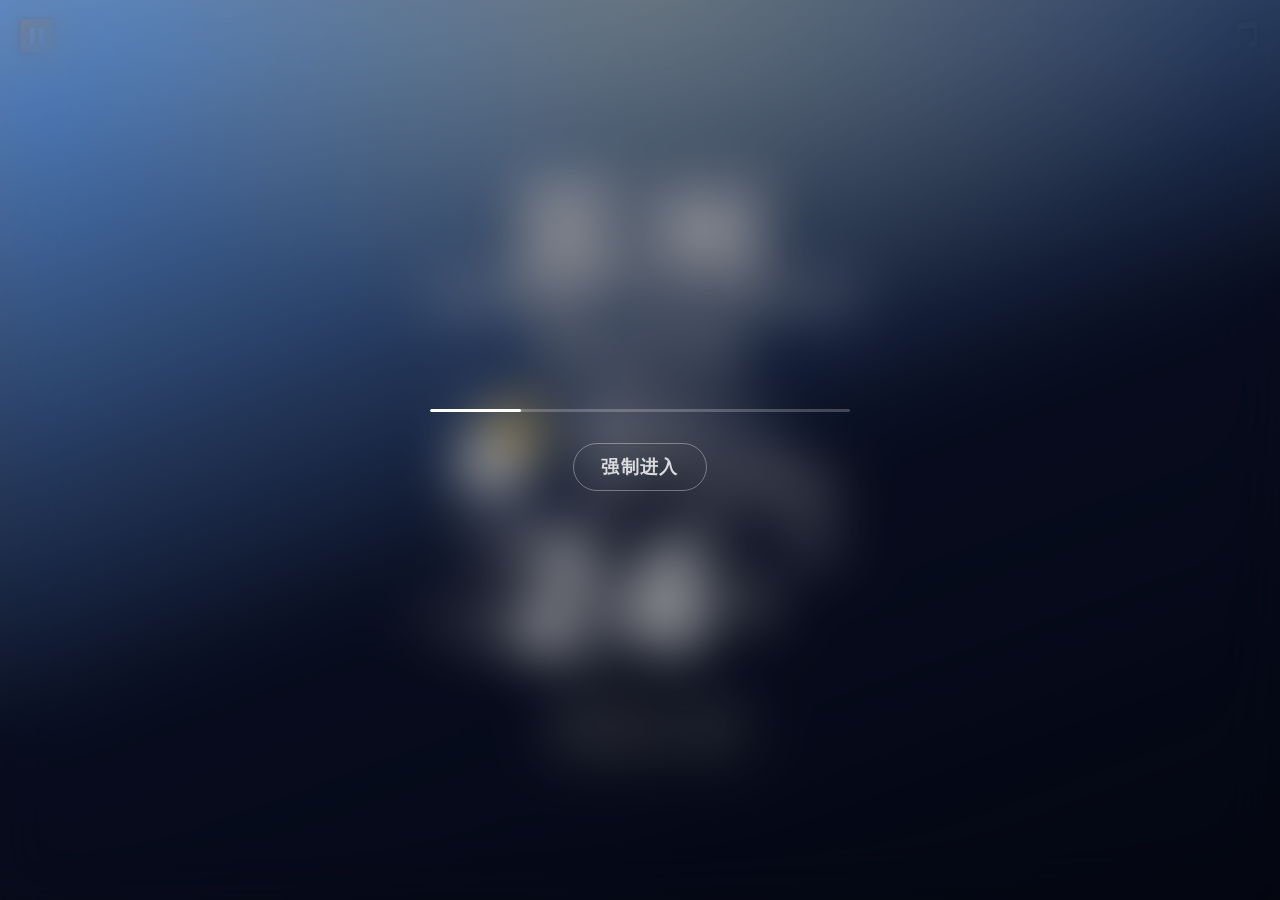
<file: index.html>
<!DOCTYPE html>
<html lang="zh-CN">
<head>
  <meta charset="utf-8">
  <meta name="viewport" content="width=device-width, initial-scale=1, viewport-fit=cover">
  <meta name="color-scheme" content="dark">
  <meta name="theme-color" content="#0a1020">
  <meta name="description" content="天气播报 Weather Roulette：一张满屏城市壁纸 + 居中大字，自动轮播的中英双语天气播报。">
  <title>天气播报 · Weather Roulette</title>
  <link rel="icon" href="data:image/svg+xml,%3Csvg xmlns='http://www.w3.org/2000/svg' viewBox='0 0 32 32'%3E%3Ccircle cx='16' cy='16' r='9' fill='%23ffd166'/%3E%3C/svg%3E">
  <link rel="stylesheet" href="style.css">
</head>
<!--
  极简版 DOM 契约（id 与层级不可改）：js/ui/screen.js、js/main.js 都按 id 取节点。
  设计只有两层：满屏城市壁纸 + 居中大字前景。没有蒙版、没有面板、没有进度条与控制按钮。
  1) 文字颜色自动适配壁纸：screen.js 在 #app 上写 data-text-on="light|dark"（CSS 见 style.css 第 2 节）。
     初值给 "dark"（深色壁纸 → 白字）。
  2) #sr-only-status 是隐藏状态位（屏幕阅读器 + 自动化测试），main.js 往里写状态文字，不要删、
     也不要让它可见；style.css 里已做 sr-only 处理，去掉 hidden 属性也不会显示。
  3) #btn-music 极不打扰但必须可点（≥56px 热区）；#start-overlay 是音频解锁遮罩，不可删。
-->
<body>
  <div id="app" data-weather="sun" data-text-on="dark">

    <!-- 城市实景照片层：#bg-img-a / #bg-img-b 交叉淡入（900ms），由 screen.js 的 setBackground() 驱动 -->
    <div id="bg">
      <img id="bg-img-a" class="bg-img is-active" alt="" decoding="async" fetchpriority="high">
      <img id="bg-img-b" class="bg-img" alt="" decoding="async">
    </div>

    <!-- 图片全部加载失败时的插画兜底层（screen.js 加 .is-fallback + data-char）；正常有照片时完全不可见 -->
    <div id="bg-scene" aria-hidden="true"></div>

    <!-- 前景：居中大字。没有面板底色 / 边框 / 模糊，文字直接压在照片上。
         按老板要求分成两块：
           第一块 #now-block —— 当前天气与气温，字号与原来一致（主体）
           第二块 #forecast-block —— 未来两天，字号小，整体简洁，放在第一块下方
         #forecast-list 的行由 screen.js 动态生成（行数 = FORECAST_DAYS_OUT） -->
    <main id="card" aria-live="polite">
      <div id="card-day" class="day-label"></div>
      <!-- 地点小字：国内显示省份、国外显示国家名。低对比度、字号小，位于城市名上方。
           数据由 js/core/format.js 的 locationLabel() 给出，screen.js 负责渲染。 -->
      <p id="city-region"></p>
      <h1 id="city-zh"></h1>
      <p id="city-en"></p>

      <div id="now-block">
        <div id="weather-row">
          <div id="weather-icon"></div>
          <div class="weather-text">
            <span id="weather-zh"></span>
            <span id="weather-en"></span>
          </div>
        </div>
        <div id="temp-row">
          <span id="temp-c"></span>
        </div>
      </div>

      <div id="forecast-block">
        <ul id="forecast-list"></ul>
      </div>
    </main>

    <!-- 播放控制：两个角落小按钮，默认很淡（opacity .35），hover/focus/tap 才到 1。
         注意：暂停**只有**点 #btn-pause 才会触发——点画面任意处（空白或文字）都不暂停，
         这是老板明确要求的行为，不要在 #app 上加 click 监听。 -->
    <button id="btn-pause" type="button" aria-label="暂停播报" aria-pressed="false">⏸</button>
    <button id="btn-music" type="button" aria-label="背景音乐开关" aria-pressed="true">🎵</button>

    <!-- 这里没有「开始播报」遮罩：页面加载后自动开始播报。
         只有浏览器拦截自动播放时，main.js 才会动态创建一个同 id（#start-overlay）的
         一次性解锁遮罩，样式复用 style.css 里现成的 #start-overlay 规则。 -->

    <!-- 隐藏状态位：给屏幕阅读器与自动化测试用，视觉上永远不可见 -->
    <div id="sr-only-status" role="status" aria-live="polite" hidden></div>

  </div>
  <script type="module" src="js/main.js"></script>
</body>
</html>
</file>
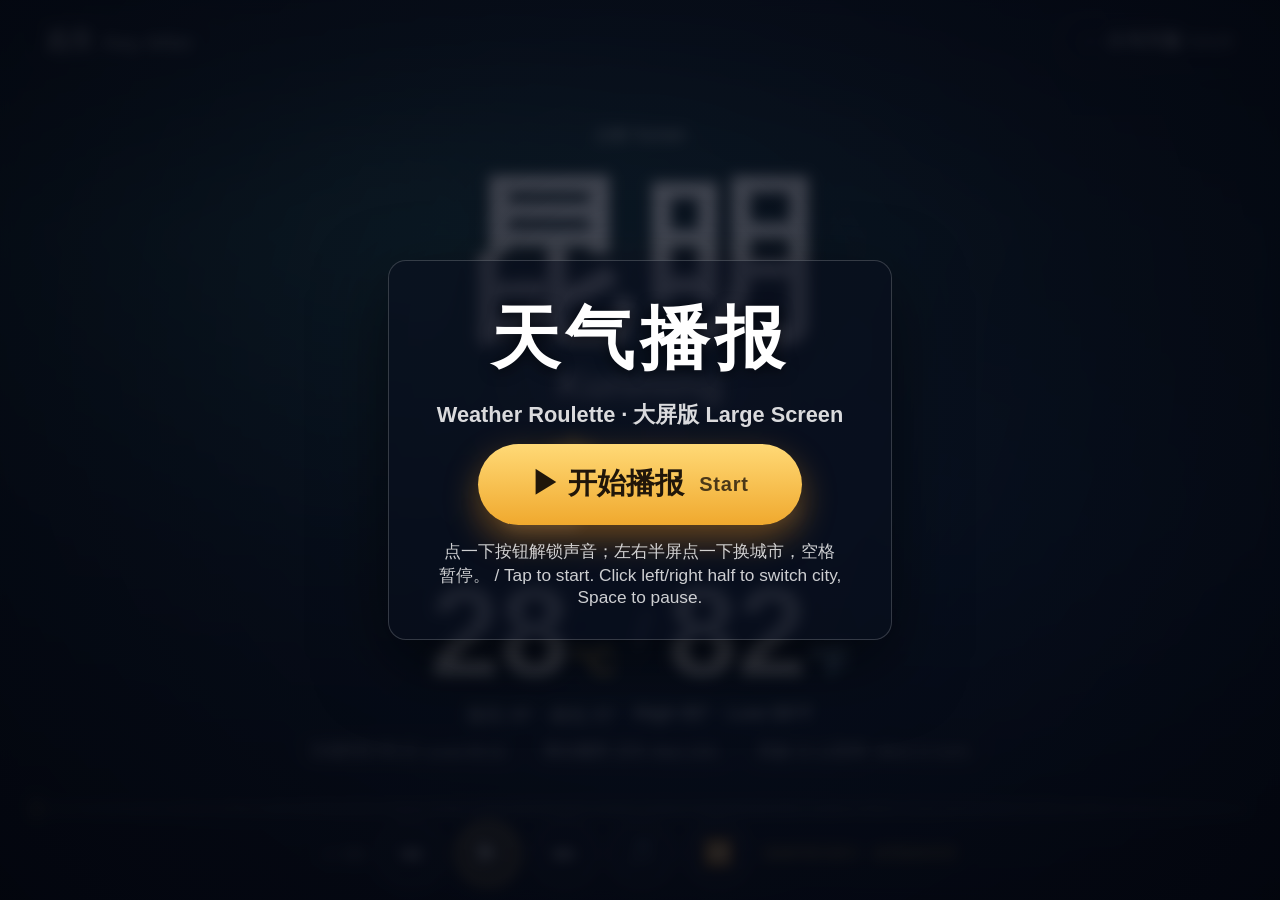
<file: large.html>
<!DOCTYPE html>
<html lang="zh-CN">
<head>
<meta charset="utf-8">
<meta name="viewport" content="width=device-width, initial-scale=1, viewport-fit=cover">
<meta name="theme-color" content="#0b1220">
<meta name="mobile-web-app-capable" content="yes">
<meta name="apple-mobile-web-app-capable" content="yes">
<meta name="apple-mobile-web-app-status-bar-style" content="black-translucent">
<title>天气播报 · 大屏版 | Weather Roulette</title>
<meta name="description" content="整屏单城的大字号天气播报，中英对照，适合投屏、平板与电视给孩子看。">
<link rel="icon" href="data:,">
<link rel="stylesheet" href="large.css">
</head>
<body>
<!-- 大屏版（LargeScreen）：与小卡片版 index.html 完全独立的页面，共用 js/core/* 与 js/audio/* 契约模块。 -->
<div id="large-app" data-weather="sun">

  <!-- 全屏城市壁纸：两张 img 交叉淡入 -->
  <div id="lg-bg" aria-hidden="true">
    <img id="lg-bg-a" class="lg-bg-img is-active" alt="" decoding="async">
    <img id="lg-bg-b" class="lg-bg-img" alt="" decoding="async">
    <div id="lg-bg-fallback"><span id="lg-bg-fallback-char">天</span></div>
  </div>

  <!-- 天气氛围层：雨/雪/雷闪/雾/阳光，纯 CSS -->
  <div id="lg-scene" aria-hidden="true"></div>

  <header id="lg-topbar">
    <span id="lg-day" class="lg-pill">
      <span class="lg-zh" id="lg-day-zh">今天</span>
      <span class="lg-en" id="lg-day-en">Today</span>
    </span>
    <a id="lg-home" href="index.html" aria-label="返回小卡片版">← 小卡片版<span class="lg-en">Small</span></a>
  </header>

  <main id="lg-stage" aria-live="polite">
    <!-- 地点小字：国内显示省份、国外显示国家名。与极简版同口径（locationLabel）。 -->
    <p id="lg-city-region"></p>
    <h1 id="lg-city-zh"></h1>
    <p id="lg-city-en"></p>

    <div id="lg-weather-row">
      <div id="lg-weather-icon" aria-hidden="true"></div>
      <div class="lg-weather-text">
        <span id="lg-weather-zh"></span>
        <span id="lg-weather-en"></span>
      </div>
    </div>

    <div id="lg-temp-row">
      <span class="lg-temp-block">
        <span class="lg-temp-num" id="lg-temp-c">--</span><span class="lg-temp-unit">°C</span>
      </span>
      <span class="lg-temp-sep" aria-hidden="true">/</span>
      <span class="lg-temp-block lg-temp-block-f">
        <span class="lg-temp-num" id="lg-temp-f">--</span><span class="lg-temp-unit">°F</span>
      </span>
    </div>

    <p id="lg-temp-note">
      <span id="lg-temp-note-zh"></span>
      <span id="lg-temp-note-en" class="lg-en"></span>
    </p>

    <div id="lg-meta-row">
      <span class="lg-pill" id="lg-local-time">
        <span class="lg-zh" id="lg-local-time-zh"></span>
        <span class="lg-en" id="lg-local-time-en"></span>
      </span>
      <span class="lg-pill" id="lg-precip">
        <span class="lg-zh" id="lg-precip-zh"></span>
        <span class="lg-en" id="lg-precip-en"></span>
      </span>
      <span class="lg-pill" id="lg-wind">
        <span class="lg-zh" id="lg-wind-zh"></span>
        <span class="lg-en" id="lg-wind-en"></span>
      </span>
    </div>
  </main>

  <footer id="lg-hud">
    <div id="lg-dots" aria-hidden="true"></div>
    <div id="lg-hud-row">
      <span id="lg-progress-text"></span>
      <div id="lg-buttons">
        <button id="lg-btn-prev" type="button" aria-label="上一个城市">⏮</button>
        <button id="lg-btn-play" type="button" aria-label="暂停或继续" aria-pressed="false">⏸</button>
        <button id="lg-btn-next" type="button" aria-label="下一个城市">⏭</button>
        <button id="lg-btn-music" type="button" aria-label="背景音乐开关" aria-pressed="false">🎵</button>
        <button id="lg-btn-shuffle" type="button" aria-label="重新随机排序">🔀</button>
      </div>
      <span id="lg-status" role="status"></span>
    </div>
  </footer>

  <!-- 左右半屏点击提示（纯装饰，pointer-events:none） -->
  <div id="lg-arrows" aria-hidden="true">
    <span class="lg-arrow">‹</span>
    <span class="lg-arrow">›</span>
  </div>

  <!-- 必须由用户点一下才能解锁音频（浏览器 autoplay 限制） -->
  <div id="lg-start-overlay">
    <div class="lg-start-panel">
      <div class="lg-start-title">天气播报</div>
      <div class="lg-start-sub">Weather Roulette · 大屏版 Large Screen</div>
      <button id="lg-btn-start" type="button">▶ 开始播报<span class="lg-en">Start</span></button>
      <p id="lg-start-hint"></p>
    </div>
  </div>

</div>
<noscript>
  <p style="color:#fff;font:600 20px/1.6 system-ui,sans-serif;padding:24px">
    需要开启 JavaScript 才能播放天气播报。 / JavaScript is required.
  </p>
</noscript>
<script type="module" src="js/large-main.js"></script>
</body>
</html>
</file>
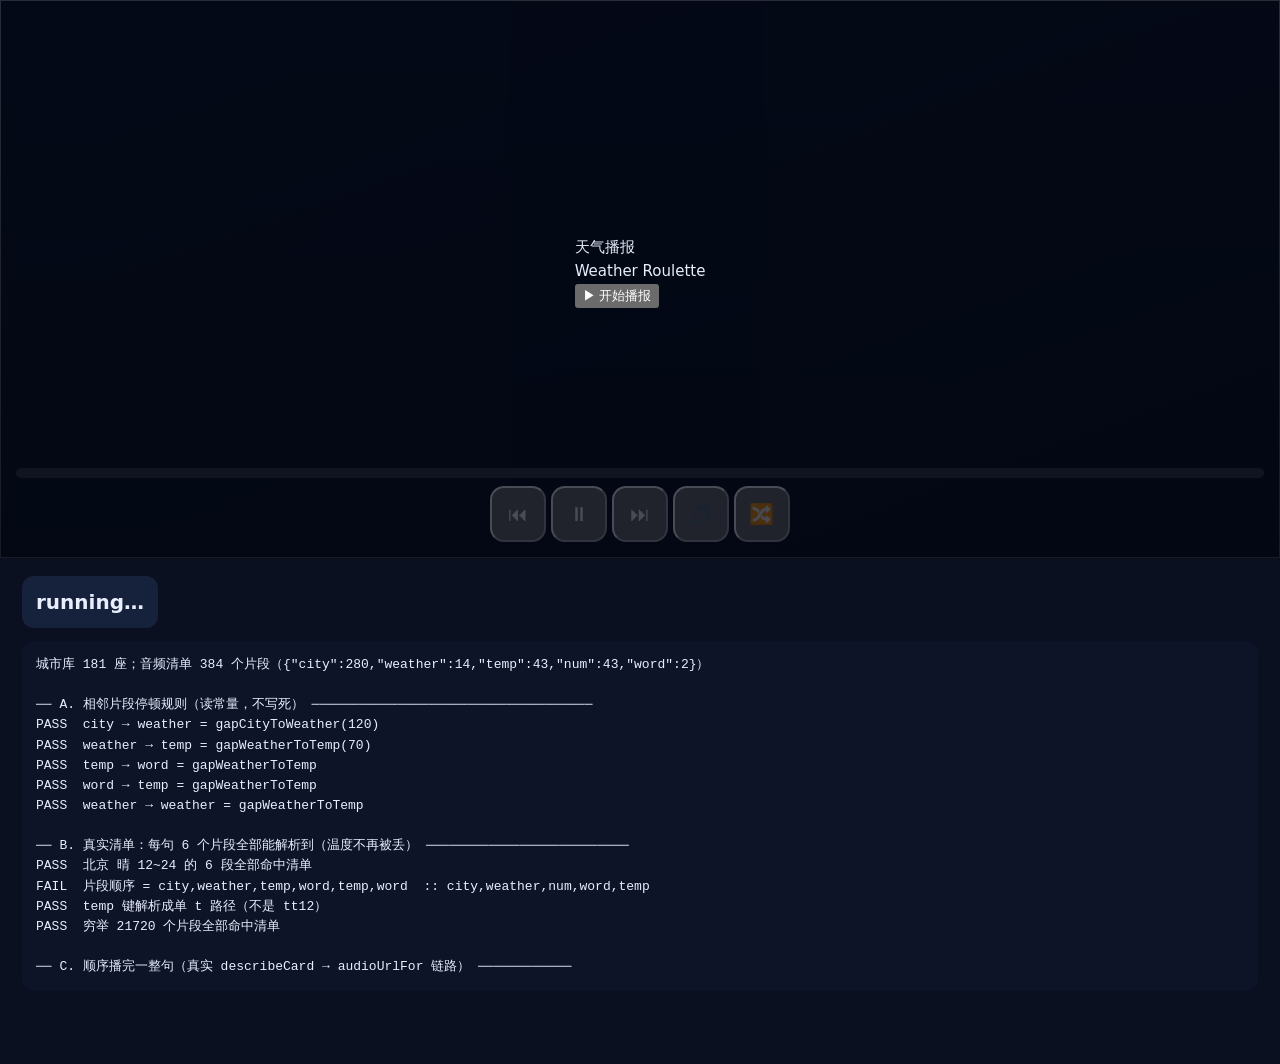
<file: tests/self-test.html>
<!doctype html>
<html lang="zh-CN">
<head>
<meta charset="utf-8">
<meta name="viewport" content="width=device-width, initial-scale=1">
<title>WeatherRoulette 播放引擎自测（task-3）</title>
<!--
  播放引擎自测页（js/audio/speech.js / music.js / player.js + js/ui/screen.js）
  --------------------------------------------------------------------------
  用法（必须用 http 打开，file:// 下 fetch 清单会失败）：
    python -m http.server 8080
    浏览器打开 http://localhost:8080/tools/self-test.html
  无头浏览器（本机 Chrome/Edge）：
    msedge --headless=new --disable-gpu --virtual-time-budget=40000 \
           --dump-dom http://localhost:8137/tools/self-test.html | Select-String "ALL-PASS|HAS-FAILURE"
  注意：--virtual-time-budget 会快进定时器，但媒体播放时钟不会跟着快进，所以端到端那一节
  （?e2e=1）必须在真实时间下跑，结果用 beacon 回报：
    chrome --headless=new --autoplay-policy=no-user-gesture-required \
           http://localhost:8137/tools/self-test.html?e2e=1
    然后到 python -m http.server 日志里找 "__selftest_beacon?selftest=1&pass=..&fail=.."
  断言结果同时写进 <title> 和 #summary，方便脚本抓取。
  这个页面自带一份 index.html 的 DOM 契约副本，不依赖真实 index.html 是否就绪。
-->
<style>
  :root { color-scheme: dark; }
  body { margin: 0; background: #0b1020; color: #e8eefc; font: 15px/1.6 system-ui, 'Microsoft YaHei', sans-serif; }
  #stage { position: relative; width: 100%; height: 62vh; min-height: 320px; overflow: hidden; background: #060a18; }
  #app { position: absolute; inset: 0; display: grid; grid-template-rows: 1fr auto; }
  #app.is-night { filter: brightness(0.72) saturate(0.9); }
  #bg { position: absolute; inset: 0; z-index: 0; overflow: hidden; background: linear-gradient(160deg, #0b1226, #060a18); }
  .bg-img { position: absolute; inset: 0; z-index: 1; width: 100%; height: 100%; object-fit: cover; opacity: 0; transition: opacity 900ms ease; }
  .bg-img.is-active { opacity: 1; }
  #bg::after { content: ''; position: absolute; inset: 0; z-index: 3; background: linear-gradient(180deg, rgba(4,8,20,.25), rgba(4,8,20,.62)); }
  #bg-scene { position: absolute; inset: 0; z-index: 1; display: grid; place-items: center; pointer-events: none; font-weight: 900; }
  #bg-scene.is-fallback { opacity: 1; background-image: linear-gradient(160deg, #2b6cff 0%, #7a3bff 52%, rgba(5,9,22,.94) 100%); }
  #bg-scene.is-fallback::after { content: attr(data-char); font-size: clamp(90px, 24vw, 300px); color: rgba(255,255,255,.26); }
  #card { position: relative; z-index: 2; align-self: center; justify-self: center; text-align: center; padding: 18px 26px; border-radius: 22px; background: rgba(8,14,30,.55); backdrop-filter: blur(8px); }
  #card.is-entering { animation: card-in 700ms ease both; }
  @keyframes card-in { from { opacity: 0; transform: translateY(18px) scale(.97); } to { opacity: 1; transform: none; } }
  #city-zh { font-size: clamp(34px, 7vw, 82px); margin: 0; }
  #city-en { margin: 0; opacity: .8; font-size: clamp(14px, 2vw, 24px); }
  #weather-row { display: flex; align-items: center; justify-content: center; gap: 12px; margin: 6px 0; }
  #weather-icon { width: 72px; height: 72px; display: grid; place-items: center; }
  #weather-zh { font-size: clamp(20px, 3vw, 34px); font-weight: 800; }
  #weather-en { opacity: .8; margin-left: 8px; }
  #temp-row { display: flex; align-items: baseline; justify-content: center; gap: 10px; }
  #temp-c { font-size: clamp(40px, 9vw, 96px); font-weight: 900; }
  #temp-f { font-size: clamp(16px, 2.4vw, 26px); font-weight: 800; opacity: .9; }
  #temp-row > .temp-range { font-size: clamp(14px, 1.6vw, 20px) !important; opacity: .85; }
  #meta-row { display: flex; flex-wrap: wrap; gap: 10px; justify-content: center; font-size: clamp(12px, 1.5vw, 18px); opacity: .9; }
  #hud { position: relative; z-index: 2; padding: 10px 16px 16px; }
  #progress-track { height: 10px; border-radius: 999px; background: rgba(255,255,255,.18); overflow: hidden; }
  #progress-fill { height: 100%; width: 0; border-radius: 999px; background: linear-gradient(90deg, #ffd166, #ff8f4d); transition: width 320ms ease; }
  #hud-row { display: flex; align-items: center; justify-content: space-between; gap: 12px; margin-top: 8px; }
  #hud-buttons button { min-width: 56px; min-height: 56px; font-size: 20px; border-radius: 14px; }
  #start-overlay { position: absolute; inset: 0; z-index: 9; display: grid; place-items: center; background: rgba(4,8,20,.72); transition: opacity 300ms ease; }
  #start-overlay.is-hidden { opacity: 0; pointer-events: none; }
  #start-overlay[hidden] { display: none; }
  #report { padding: 18px 22px 60px; }
  #summary { font-size: 20px; font-weight: 800; padding: 10px 14px; border-radius: 12px; background: #16213c; display: inline-block; }
  #summary.ok { background: #10402a; color: #7cf0b0; }
  #summary.bad { background: #4a1420; color: #ff9aa9; }
  #log { white-space: pre-wrap; font: 13px/1.55 ui-monospace, Consolas, monospace; background: #0d1428; padding: 14px; border-radius: 12px; max-height: 60vh; overflow: auto; }
</style>
</head>
<body>

<div id="stage">
  <div id="app" data-weather="sun">
    <div id="bg">
      <img id="bg-img-a" class="bg-img is-active" alt="">
      <img id="bg-img-b" class="bg-img" alt="">
    </div>
    <div id="bg-scene" aria-hidden="true"></div>
    <main id="card" aria-live="polite">
      <div id="card-day" class="day-label"></div>
      <h1 id="city-zh"></h1>
      <p id="city-en"></p>
      <div id="weather-row">
        <div id="weather-icon"></div>
        <div class="weather-text"><span id="weather-zh"></span><span id="weather-en"></span></div>
      </div>
      <div id="temp-row"><span id="temp-c"></span><span id="temp-f"></span></div>
      <div id="meta-row"><span id="local-time"></span><span id="precip"></span><span id="wind"></span></div>
    </main>
    <footer id="hud">
      <div id="progress-track"><div id="progress-fill"></div></div>
      <div id="hud-row">
        <span id="progress-text"></span>
        <div id="hud-buttons">
          <button id="btn-prev" type="button" aria-label="上一个城市">⏮</button>
          <button id="btn-play" type="button" aria-label="暂停或继续">⏸</button>
          <button id="btn-next" type="button" aria-label="下一个城市">⏭</button>
          <button id="btn-music" type="button" aria-label="背景音乐开关">🎵</button>
          <button id="btn-shuffle" type="button" aria-label="重新随机排序">🔀</button>
        </div>
        <span id="status-text"></span>
      </div>
    </footer>
    <div id="start-overlay">
      <div class="start-panel">
        <div class="start-title">天气播报</div>
        <div class="start-sub">Weather Roulette</div>
        <button id="btn-start" type="button">▶ 开始播报</button>
        <p id="start-hint"></p>
      </div>
    </div>
  </div>
</div>

<section id="report">
  <div id="summary">running…</div>
  <pre id="log"></pre>
</section>

<script type="module">
import { SpeechSequencer, gapBetween } from '../js/audio/speech.js';
import { Broadcaster } from '../js/audio/player.js';
import { MusicPlayer } from '../js/audio/music.js';
import { Screen } from '../js/ui/screen.js';
import { describeCard } from '../js/core/format.js';
import { AUDIO } from '../js/core/constants.js';
import { audioUrlFor, manifestHas } from '../js/audio/manifest.js';

// ------------------------------------------------------------------ 测试框架
let pass = 0, fail = 0;
const lines = [];
const logEl = document.getElementById('log');
const summaryEl = document.getElementById('summary');
function out(text) { lines.push(text); logEl.textContent = lines.join('\n'); }
function section(title) { out(''); out('── ' + title + ' ' + '─'.repeat(Math.max(0, 56 - title.length))); }
function check(name, cond, extra) {
  if (cond) { pass++; out('PASS  ' + name); }
  else { fail++; out('FAIL  ' + name + (extra !== undefined ? '  :: ' + extra : '')); }
}
const sleep = (ms) => new Promise((r) => setTimeout(r, ms));
async function until(fn, ms) { const t0 = Date.now(); while (Date.now() - t0 < ms) { if (fn()) return true; await sleep(4); } return false; }

// ------------------------------------------------- 假音频：自带「重叠」侦测
const active = new Set();
const overlaps = [];
const history = [];
class FakeAudio {
  constructor(src, ms) {
    this.src = src; this.duration = (ms || 30) / 1000; this.currentTime = 0;
    this.volume = 1; this.paused = true; this._l = {}; this._t = null;
  }
  addEventListener(t, fn) { (this._l[t] = this._l[t] || []).push(fn); }
  removeEventListener(t, fn) { if (this._l[t]) this._l[t] = this._l[t].filter((x) => x !== fn); }
  _emit(t) { for (const fn of (this._l[t] || []).slice()) fn({ type: t }); }
  play() {
    if (active.size > 0 && !active.has(this)) {
      overlaps.push({ playing: [...active].map((a) => a.src), next: this.src });
    }
    active.add(this); this.paused = false; history.push(['play', this.src]);
    this._t = setTimeout(() => { this._t = null; active.delete(this); this.paused = true; this._emit('ended'); }, this.duration * 1000);
    return Promise.resolve();
  }
  pause() {
    if (this._t) { clearTimeout(this._t); this._t = null; }
    active.delete(this); this.paused = true; history.push(['pause', this.src]);
  }
}
class FakeLoader {
  constructor(files, opt = {}) {
    this.files = new Set(files);
    this.fail = new Set(opt.fail || []);
    this.hang = new Set(opt.hang || []);
    this.ms = opt.ms || 20;
    this.clips = new Map();
    this.calls = [];
  }
  has(src) { return this.clips.has(src); }
  get(src) { return this.clips.get(src) ?? null; }
  load(src) {
    this.calls.push(src);
    if (this.clips.has(src)) return Promise.resolve(this.clips.get(src));
    if (this.hang.has(src)) return new Promise(() => {});
    if (this.fail.has(src) || !this.files.has(src)) return Promise.reject(new Error('fake load failure'));
    const a = new FakeAudio(src, this.ms);
    this.clips.set(src, a);
    return Promise.resolve(a);
  }
  async preloadAll(srcs) {
    const r = await Promise.allSettled([...new Set(srcs)].map((s) => this.load(s)));
    return { ok: r.filter((x) => x.status === 'fulfilled').length, failed: [] };
  }
}
const mkey = (u) => u.replace(/^assets\/audio\//, '');
const manifestOf = (urls) => { const files = {}; for (const u of urls) files[mkey(u)] = { kind: 'x', key: 'x' }; return { version: 1, files }; };
const makeCard = (city, code, tMax, tMin, dayIndex = 0) => ({ city, day: { code, tMax, tMin, precip: 42, wind: 11 }, dayIndex });
const urlsOfCard = (card) => describeCard(card).segments.map(audioUrlFor);

const onePxPng = '[data-uri]';
const brokenImg = '[data-uri]';

// ------------------------------------------------------------------ 跑测试
async function main() {
  const [citiesFile, audioManifest] = await Promise.all([
    fetch('../data/cities.json').then((r) => r.json()),
    fetch('../assets/audio/manifest.json').then((r) => r.json()),
  ]);
  const cities = citiesFile.cities;
  const bj = cities.find((c) => c.id === 'beijing') || cities[0];
  const sh = cities.find((c) => c.id === 'shanghai') || cities[1];
  const tk = cities.find((c) => c.id === 'tokyo') || cities[2];
  out('城市库 ' + cities.length + ' 座；音频清单 ' + Object.keys(audioManifest.files || {}).length + ' 个片段（' + JSON.stringify(audioManifest.counts) + '）');

  section('A. 相邻片段停顿规则（读常量，不写死）');
  check('city → weather = gapCityToWeather(' + AUDIO.gapCityToWeather + ')', gapBetween({ kind: 'city' }, { kind: 'weather' }) === AUDIO.gapCityToWeather);
  check('weather → temp = gapWeatherToTemp(' + AUDIO.gapWeatherToTemp + ')', gapBetween({ kind: 'weather' }, { kind: 'temp' }) === AUDIO.gapWeatherToTemp);
  check('temp → word = gapWeatherToTemp', gapBetween({ kind: 'temp' }, { kind: 'word' }) === AUDIO.gapWeatherToTemp);
  check('word → temp = gapWeatherToTemp', gapBetween({ kind: 'word' }, { kind: 'temp' }) === AUDIO.gapWeatherToTemp);
  check('weather → weather = gapWeatherToTemp', gapBetween({ kind: 'weather' }, { kind: 'weather' }) === AUDIO.gapWeatherToTemp);

  section('B. 真实清单：每句 6 个片段全部能解析到（温度不再被丢）');
  {
    const card = makeCard(bj, 0, 24, 12);
    const segs = describeCard(card).segments;
    const hits = segs.map((s) => s.kind + '/' + s.key + (manifestHas(audioManifest, s) ? '✓' : '✗'));
    check('北京 晴 12~24 的 6 段全部命中清单', segs.every((s) => manifestHas(audioManifest, s)), hits.join(' '));
    check('片段顺序 = city,weather,temp,word,temp,word', segs.map((s) => s.kind).join(',') === 'city,weather,temp,word,temp,word', segs.map((s) => s.kind).join(','));
    check('temp 键解析成单 t 路径（不是 tt12）', audioUrlFor({ kind: 'temp', key: 't12' }).endsWith('/temp/t12.mp3'), audioUrlFor({ kind: 'temp', key: 't12' }));
    let total = 0, bad = 0; const samples = [];
    for (const city of cities) {
      for (const code of [0, 2, 3, 45, 51, 63, 65, 71, 75, 80, 95, 99]) {
        for (const [tMax, tMin] of [[40, -8], [24, 12]]) {
          for (const s of describeCard(makeCard(city, code, tMax, tMin)).segments) {
            total++;
            if (!manifestHas(audioManifest, s)) { bad++; if (samples.length < 3) samples.push(city.id + '/' + code + '/' + s.kind + '/' + s.key); }
          }
        }
      }
    }
    check('穷举 ' + total + ' 个片段全部命中清单', bad === 0, samples.join(' | '));
  }

  section('C. 顺序播完一整句（真实 describeCard → audioUrlFor 链路）');
  {
    const card = makeCard(bj, 0, 24, 12);
    const urls = urlsOfCard(card);
    const loader = new FakeLoader(urls, { ms: 15 });
    const seq = new SpeechSequencer(loader, { manifest: audioManifest });
    const seen = [];
    const t0 = Date.now();
    const res = await seq.speak(describeCard(card).segments, { onProgress: (p) => seen.push(p.kind + ':' + p.key) });
    const ms = Date.now() - t0;
    check('played = 6 段', res.played.length === 6, JSON.stringify(res.played.map((p) => p.key)));
    check('skipped = 0', res.skipped.length === 0, JSON.stringify(res.skipped));
    check('未中断', res.aborted === false);
    check('onProgress 6 次', seen.length === 6, seen.join('|'));
    check('句尾等了 gapBetweenCities(' + AUDIO.gapBetweenCities + 'ms)', ms >= AUDIO.gapBetweenCities + 80, ms + 'ms');
    check('无声音重叠', overlaps.length === 0, JSON.stringify(overlaps));
  }

  section('D. 失败片段必须跳过并继续（清单缺失 / 加载抛错 / 加载卡死）');
  {
    const card = makeCard(bj, 0, 24, 12);
    const urls = urlsOfCard(card);
    const brokenManifest = manifestOf(urls.filter((u) => u !== urls[0])); // 城市名不在清单
    const loader = new FakeLoader(urls, { fail: [urls[3]], hang: [urls[2]], ms: 15 }); // dao 抛错, t12 卡死
    const seq = new SpeechSequencer(loader, { manifest: brokenManifest, loadTimeout: 250 });
    const t0 = Date.now();
    const res = await seq.speak(describeCard(card).segments);
    const ms = Date.now() - t0;
    const reasons = res.skipped.map((s) => s.kind + '=' + s.reason).sort().join(' ');
    check('清单缺失 → missing-in-manifest', res.skipped.some((s) => s.kind === 'city' && s.reason === 'missing-in-manifest'), reasons);
    check('加载抛错 → load-failed', res.skipped.some((s) => s.kind === 'word' && s.reason === 'load-failed'), reasons);
    check('加载卡死 → load-timeout', res.skipped.some((s) => s.reason === 'load-timeout'), reasons);
    check('其余 3 段照播', res.played.length === 3, JSON.stringify(res.played.map((p) => p.kind)));
    check('整句没有卡死（<3000ms）', ms < 3000, ms + 'ms');
    check('未中断', res.aborted === false);
    check('无声音重叠', overlaps.length === 0, JSON.stringify(overlaps));
  }

  section('E. AbortSignal 打断：立刻返回且没有重叠');
  {
    const card = makeCard(bj, 0, 24, 12);
    const urls = urlsOfCard(card);
    const loader = new FakeLoader(urls, { ms: 400 });
    const seq = new SpeechSequencer(loader, { manifest: audioManifest });
    const ctrl = new AbortController();
    const p = seq.speak(describeCard(card).segments, { signal: ctrl.signal });
    const playing = await until(() => active.size > 0, 1500);
    const t0 = Date.now();
    ctrl.abort();
    const res = await p;
    const ms = Date.now() - t0;
    check('确实在播时打断', playing === true);
    check('打断后立刻返回（<120ms）', ms < 120, ms + 'ms');
    check('aborted = true', res.aborted === true);
    check('打断后没有任何片段还在响', active.size === 0, [...active].map((a) => a.src).join(','));
    check('被打断片段执行了 pause', history.some((h) => h[0] === 'pause' && h[1] === urls[0]));
    check('无声音重叠', overlaps.length === 0, JSON.stringify(overlaps));
  }

  section('F. 连续打断 3 次：每次都不许和上一句重叠');
  {
    const files = urlsOfCard(makeCard(bj, 0, 24, 12)).concat(urlsOfCard(makeCard(sh, 61, 27, 18)));
    const loader = new FakeLoader(files, { ms: 250 });
    const seq = new SpeechSequencer(loader, { manifest: audioManifest });
    let last = null;
    for (let round = 0; round < 3; round++) {
      const ctrl = new AbortController();
      const card = round === 2 ? makeCard(bj, 0, 24, 12) : makeCard(sh, 61, 27, 18);
      const p = seq.speak(describeCard(card).segments, { signal: ctrl.signal });
      await until(() => active.size > 0, 900);
      await sleep(30);
      ctrl.abort();
      last = await p;
    }
    check('三次都 aborted', last.aborted === true);
    check('打断后无声音残留', active.size === 0, [...active].map((a) => a.src).join(','));
    check('全程无重叠', overlaps.length === 0, JSON.stringify(overlaps));
  }

  // 加速时间常量，让整套流程测试几秒内跑完（B/C/D/E 已用真实常量跑过）
  const realAUDIO = { ...AUDIO };
  AUDIO.introDelay = 50; AUDIO.cardLeadIn = 25; AUDIO.gapCityToWeather = 8; AUDIO.gapWeatherToTemp = 10; AUDIO.gapBetweenCities = 40;

  const cards = [makeCard(bj, 0, 24, 12), makeCard(sh, 61, 27, 18), makeCard(tk, 71, 2, 0)];
  const allUrls = cards.flatMap(urlsOfCard);
  const fullManifest = manifestOf(allUrls);

  section('G. Broadcaster 全流程：hooks 顺序 + 音乐 + 进度');
  {
    const loader = new FakeLoader(allUrls, { ms: 12 });
    const hookLog = [];
    const musicCalls = [];
    const music = { fadeIn: () => musicCalls.push('fadeIn'), fadeOut: () => musicCalls.push('fadeOut'), stop: () => musicCalls.push('stop') };
    const progress = [];
    const b = new Broadcaster({
      cards, loader, music,
      hooks: {
        onCardStart: (i, card, total) => hookLog.push('start' + i + '/' + total),
        onCardEnd: (i) => hookLog.push('end' + i),
        onProgress: (info) => progress.push(info.phase),
        onFinish: () => hookLog.push('finish'),
        onError: (e) => hookLog.push('error:' + (e && e.message)),
      },
    });
    b.speech.manifest = fullManifest;
    const st = await b.start();
    check('start() 返回时已经开始播（playing=true）', st.playing === true, JSON.stringify(st));
    check('onCardStart 带第三个参数 total', hookLog[0] === 'start0/3', hookLog.join(','));
    check('开场先 music.fadeIn()', musicCalls[0] === 'fadeIn', musicCalls.join(','));
    const counts = (prefix) => history.filter((h) => h[0] === 'play' && h[1].includes(prefix)).length;
    const citiesBefore = counts('/city/');
    const tempsBefore = counts('/temp/');
    await b.finished;
    check('hooks 顺序 = start0,end0,start1,end1,start2,end2,finish', hookLog.join(',') === 'start0/3,end0,start1/3,end1,start2/3,end2,finish', hookLog.join(','));
    check('onProgress 覆盖 lead-in / speak / card-end / end', ['lead-in', 'speak', 'card-end', 'end'].every((p) => progress.includes(p)), [...new Set(progress)].join(','));
    check('无 onError', !hookLog.some((x) => x.startsWith('error')), hookLog.join(','));
    check('三城的城市名都念了', counts('/city/') - citiesBefore === 3, String(counts('/city/') - citiesBefore));
    check('三城的温度都念了（每城 2 段）', counts('/temp/') - tempsBefore === 6, String(counts('/temp/') - tempsBefore));
    check('无声音重叠', overlaps.length === 0, JSON.stringify(overlaps));
  }

  section('H. next() 打断当前播报：不重叠、卡片立刻切过去');
  {
    const loader = new FakeLoader(allUrls, { ms: 350 });
    const hookLog = [];
    const b = new Broadcaster({
      cards: cards.map((c) => ({ ...c })), loader, music: null,
      hooks: { onCardStart: (i) => hookLog.push('start' + i), onCardEnd: (i) => hookLog.push('end' + i), onProgress: () => {}, onError: (e) => hookLog.push('error:' + e.message) },
    });
    b.speech.manifest = fullManifest;
    await b.start();
    const playing = await until(() => active.size > 0 && b.state.index === 0, 3000);
    await sleep(70);
    const t0 = Date.now();
    await b.next();
    const ms = Date.now() - t0;
    check('确实在第 0 城播报中打断', playing === true);
    check('next() 立刻返回（<250ms）', ms < 250, ms + 'ms');
    check('state.index 切到 1', b.state.index === 1, JSON.stringify(b.state));
    check('第 0 城没有 onCardEnd（被打断）', !hookLog.includes('end0'), hookLog.join(','));
    check('第 1 城已 onCardStart', hookLog.includes('start1'), hookLog.join(','));
    await sleep(80);
    check('打断全程无重叠', overlaps.length === 0, JSON.stringify(overlaps));
    b.pause();
    await sleep(50);
    check('pause() 后没有声音', active.size === 0, [...active].map((a) => a.src).join(','));
    check('pause() 后 playing=false / paused=true', b.state.playing === false && b.state.paused === true, JSON.stringify(b.state));
  }

  section('I. pause → resume：从被打断的片段续播');
  {
    const loader = new FakeLoader(allUrls, { ms: 220 });
    const speakIdx = [];
    const b = new Broadcaster({
      cards: cards.map((c) => ({ ...c })), loader, music: null,
      hooks: { onCardStart: () => {}, onCardEnd: () => {}, onProgress: (p) => { if (p.phase === 'speak' && p.kind) speakIdx.push(p.index); }, onError: (e) => speakIdx.push('error:' + e.message) },
    });
    b.speech.manifest = fullManifest;
    await b.start();
    const got = await until(() => speakIdx.length >= 2, 4000);
    b.pause();
    await sleep(50);
    const before = speakIdx.slice();
    speakIdx.length = 0;
    await b.resume();
    const got2 = await until(() => speakIdx.length >= 1, 2500);
    const resumedAt = speakIdx[0];
    check('暂停前已播 2+ 段', got === true, before.join(','));
    check('resume 从被打断的片段续播（不是从头）', got2 === true && Number.isInteger(resumedAt) && resumedAt >= 2, 'before=' + before.join(',') + ' resumedAt=' + resumedAt);
    check('resume 后 playing=true / paused=false', b.state.playing === true && b.state.paused === false, JSON.stringify(b.state));
    check('无声音重叠', overlaps.length === 0, JSON.stringify(overlaps));
    b.stop();
  }

  section('J. main.js 模式：cardsProvider + onPassEnd 自动开下一轮');
  {
    const pass1 = [makeCard(bj, 0, 24, 12), makeCard(sh, 61, 27, 18)];
    const pass2 = [makeCard(tk, 71, 2, 0), makeCard(bj, 2, 26, 14)];
    let pulled = 0;
    const all2 = pass1.concat(pass2).flatMap(urlsOfCard);
    const loader = new FakeLoader(all2, { ms: 12 });
    const hookLog = [];
    const b = new Broadcaster({
      cardsProvider: () => { pulled++; return pulled === 1 ? pass1 : pass2; },
      loader, music: null,
      hooks: {
        onCardStart: (i, card, total) => hookLog.push('start' + i + '/' + total),
        onCardEnd: () => {},
        onProgress: () => {},
        onPassEnd: (i, total) => hookLog.push('passEnd' + i + '/' + total),
        onFinish: () => hookLog.push('finish'),
        onError: (e) => hookLog.push('error:' + e.message),
      },
    });
    b.speech.manifest = manifestOf(all2);
    await b.start();
    await until(() => hookLog.filter((x) => x.startsWith('passEnd')).length >= 2, 8000);
    const passes = hookLog.filter((x) => x.startsWith('passEnd')).length;
    check('cardsProvider 被调用取第一批', pulled >= 1, String(pulled));
    check('第一轮结束发了 onPassEnd(1,2)', passes >= 1 && hookLog.includes('passEnd1/2'), hookLog.join(','));
    check('自动开了第二轮（start0/2 出现过 2 次）', hookLog.filter((x) => x === 'start0/2').length >= 2, hookLog.join(','));
    check('cardsProvider 模式下不发 onFinish', !hookLog.includes('finish'), hookLog.join(','));
    check('两轮之间没有声音重叠', overlaps.length === 0, JSON.stringify(overlaps));
    b.stop();
  }

  section('K. Screen：DOM 契约渲染 + 背景交叉淡入 + 插画兜底');
  {
    const screen = new Screen(document);
    const card = makeCard(bj, 0, 24, 12, 1);
    const desc = describeCard(card);
    screen.renderCard(desc, { city: bj, imageUrls: [], dayIndex: 1, cardIndex: 3, total: 8 });
    const app = document.getElementById('app');
    check('#app data-weather = 天气图标键', app.dataset.weather === desc.weather.icon, app.dataset.weather);
    check('#app 昼夜类（is-night 或白天）', typeof app.classList.contains('is-night') === 'boolean');
    check('#city-zh 正确', document.getElementById('city-zh').textContent === bj.zh, document.getElementById('city-zh').textContent);
    check('#city-en 正确', document.getElementById('city-en').textContent === bj.en, document.getElementById('city-en').textContent);
    check('#weather-zh / #weather-en 成对', document.getElementById('weather-zh').textContent === desc.weather.zh && document.getElementById('weather-en').textContent === desc.weather.en);
    check('#temp-c 主数字 + °C 上标', document.getElementById('temp-c').textContent.trim().startsWith(String(desc.hi)) && document.getElementById('temp-c').querySelector('sup')?.textContent === '°C', document.getElementById('temp-c').textContent);
    check('#temp-f 用换算值', document.getElementById('temp-f').textContent.endsWith('°F'), document.getElementById('temp-f').textContent);
    check('#temp-row 显示低温区间 .temp-range', !!document.querySelector('#temp-row > .temp-range'), document.querySelector('#temp-row > .temp-range')?.textContent);
    check('#card-day 中英对照', /今天|明天|后天/.test(document.getElementById('card-day').textContent) && /Today|Tomorrow|Day After/.test(document.getElementById('card-day').textContent), document.getElementById('card-day').textContent);
    check('#local-time 有当地时间', /当地时间 \d{2}:\d{2}/.test(document.getElementById('local-time').textContent), document.getElementById('local-time').textContent);
    check('#precip / #wind 有值', document.getElementById('precip').textContent.includes('%') && document.getElementById('wind').textContent.includes('km/h'));
    check('#progress-fill 宽度 = 4/8', parseFloat(document.getElementById('progress-fill').style.width) === 50, document.getElementById('progress-fill').style.width);
    check('#progress-text = 4 / 8', document.getElementById('progress-text').textContent === '4 / 8', document.getElementById('progress-text').textContent);
    const iconOk = await until(() => document.getElementById('weather-icon').childElementCount > 0, 2500);
    check('#weather-icon 有内容（真实 weather-icon.js 或 emoji 兜底）', iconOk, document.getElementById('weather-icon').innerHTML.slice(0, 80));
    // 无候选图 → 插画兜底（style.css 约定的 #bg-scene.is-fallback + data-char）
    const scene = document.getElementById('bg-scene');
    await until(() => scene.classList.contains('is-fallback'), 1500);
    check('无图时 #bg-scene 加 .is-fallback 且 data-char 是城市首字', scene.classList.contains('is-fallback') && scene.dataset.char === bj.zh.slice(0, 1), scene.className + '/' + scene.dataset.char);
    check('兜底时照片层全部 is-active 移除', !document.getElementById('bg-img-a').classList.contains('is-active') && !document.getElementById('bg-img-b').classList.contains('is-active'));
    // 好图 → 交叉淡入到另一张
    const a = document.getElementById('bg-img-a'), bImg = document.getElementById('bg-img-b');
    const crossed = () => a.classList.contains('is-active') !== bImg.classList.contains('is-active');
    const okBg = await screen.setBackground(onePxPng);
    const crossedOk = await until(crossed, 2500);
    check('setBackground 返回 true', okBg === true, String(okBg));
    check('交叉淡入：换成另一张 img 的 is-active', crossedOk, a.className + '|' + bImg.className);
    check('有照片后收起 .is-fallback', !scene.classList.contains('is-fallback'), scene.className);
    // 坏图 + 无候选 → 回到插画兜底
    const badBg = await screen.setBackground(brokenImg);
    const backToFallback = await until(() => scene.classList.contains('is-fallback'), 2500);
    check('坏图时回到插画兜底（返回 false）', badBg === false && backToFallback, String(badBg) + '/' + scene.className);
    // 状态 / 进度 / 暂停 / 播放
    screen.setStatus('自测状态');
    check('#status-text 更新', document.getElementById('status-text').textContent === '自测状态');
    screen.setPaused(true);
    check('setPaused(true) 加 .is-paused', app.classList.contains('is-paused'));
    screen.setPlaying(true);
    check('setPlaying(true) 加 .is-playing 且隐藏遮罩', app.classList.contains('is-playing') && document.getElementById('start-overlay').classList.contains('is-hidden'));
    screen.setProgress(7, 8);
    check('setProgress 收尾 100%', parseFloat(document.getElementById('progress-fill').style.width) === 100, document.getElementById('progress-fill').style.width);
    check('越界 setProgress 不炸', (screen.setProgress(99, 8), true));
  }

  section('L. MusicPlayer：静默失败、淡入淡出不爆音');
  {
    const played = [];
    class FakeMusicAudio {
      constructor() { this.volume = 1; this.paused = true; this.currentTime = 0; this.src = ''; this._l = {}; }
      addEventListener(t, fn) { (this._l[t] = this._l[t] || []).push(fn); }
      removeEventListener() {}
      removeAttribute() {}
      load() {}
      play() { played.push('play'); this.paused = false; return Promise.resolve(); }
      pause() { played.push('pause'); this.paused = true; }
    }
    class RejectAudio extends FakeMusicAudio {
      play() { return Promise.reject(new Error('NotAllowedError')); }
    }
    const Orig = window.Audio;
    try {
      window.Audio = FakeMusicAudio;
      const m = new MusicPlayer('assets/audio/music/yuzhouchangwan.mp3', { volume: AUDIO.musicVolume, fadeMs: 100 });
      const ok = await m.start();
      await sleep(140);
      check('start() 后 playing=true 且淡入到 musicVolume', ok === true && m.playing === true && Math.abs(m.volume - AUDIO.musicVolume) < 0.02, String(m.volume));
      m.pause();
      await sleep(180);
      check('pause() 淡出后音量 0 且真的 pause', m.playing === false && m.volume === 0 && played.includes('pause'), played.join(','));
      await m.resume();
      await sleep(140);
      check('resume() 淡回原音量', Math.abs(m.volume - AUDIO.musicVolume) < 0.02 && m.playing === true, String(m.volume));
      m.destroy();
      window.Audio = RejectAudio;
      const blocked = new MusicPlayer('x.mp3', { fadeMs: 60 });
      const r = await blocked.start();
      check('autoplay 被拒：静默失败不抛异常', r === false && blocked.blocked === true && blocked.playing === false, JSON.stringify({ r, blocked: blocked.blocked }));
      blocked.destroy();
    } finally {
      window.Audio = Orig;
    }
  }

  // 还原真实常量，避免影响后续手动试听
  Object.assign(AUDIO, realAUDIO);

  // ---------------------------------------------------------------- 可选：真实页面端到端
  // 默认不跑（依赖网络与真实音频解码，比较慢）。加 ?e2e=1 打开：
  //   http://localhost:8137/tools/self-test.html?e2e=1
  // 无头浏览器加 --autoplay-policy=no-user-gesture-required 才能真的出声。
  if (new URLSearchParams(location.search).get('e2e') === '1') {
    section('M. 真实 index.html 端到端（iframe；main.js 的 cardsProvider 模式）');
    // 注意：这一节必须在「真实时间」下跑。加 --virtual-time-budget 的无头浏览器会快进定时器，
    // 但媒体播放时钟不会跟着快进，<audio> 的 ended 永远不来，卡片自然不会推进。
    // 所以这里的结果用 beacon 回报（见文件末尾），跑法：
    //   chrome --headless=new --autoplay-policy=no-user-gesture-required \
    //          http://localhost:8137/tools/self-test.html?e2e=1
    const frame = document.createElement('iframe');
    frame.id = 'e2e-frame';
    frame.style.cssText = 'position:absolute;left:-99999px;top:0;width:1280px;height:800px;border:0;';
    frame.src = '../index.html';
    document.body.append(frame);
    try {
      const booted = await until(() => {
        try {
          const d = frame.contentDocument;
          return Boolean(d && d.getElementById('btn-start') && /点击开始/.test(d.getElementById('start-hint')?.textContent || ''));
        } catch { return false; }
      }, 20000);
      check('index.html 启动完成（开始提示已写入）', booted);
      const doc = frame.contentDocument;
      doc.getElementById('btn-start').dispatchEvent(new MouseEvent('click', { bubbles: true }));
      const firstShown = await until(() => (doc.getElementById('city-zh')?.textContent || '').trim().length > 0, 15000);
      check('点击开始后渲染出第一座城市', firstShown, doc.getElementById('city-zh')?.textContent);
      const zh1 = doc.getElementById('city-zh').textContent;
      const province = await until(() => doc.getElementById('city-zh').textContent !== zh1, 25000);
      check('播报自动推进到下一城', province, zh1 + ' → ' + doc.getElementById('city-zh').textContent);
      check('进度条有推进', parseFloat(doc.getElementById('progress-fill').style.width) > 0, doc.getElementById('progress-fill').style.width);
      check('没有出现错误遮罩', !doc.getElementById('error-overlay'), doc.getElementById('error-overlay')?.textContent);
    } finally {
      frame.remove();
    }
  } else {
    out('');
    out('（端到端测试默认关闭：加 ?e2e=1 可在真实 index.html 的 iframe 里跑一遍 main.js）');
  }

  section('汇总');
  out('真实常量：gapCityToWeather=' + AUDIO.gapCityToWeather + 'ms, gapWeatherToTemp=' + AUDIO.gapWeatherToTemp
    + 'ms, gapBetweenCities=' + AUDIO.gapBetweenCities + 'ms, introDelay=' + AUDIO.introDelay
    + 'ms, cardLeadIn=' + AUDIO.cardLeadIn + 'ms, musicVolume=' + AUDIO.musicVolume + ', voiceVolume=' + AUDIO.voiceVolume);
  const okAll = fail === 0;
  out(okAll ? 'ALL-PASS  共 ' + pass + ' 项断言全部通过' : 'HAS-FAILURE  通过 ' + pass + ' 项，失败 ' + fail + ' 项');
  summaryEl.textContent = okAll ? ('ALL-PASS ' + pass + '/' + pass) : ('HAS-FAILURE ' + pass + ' pass / ' + fail + ' fail');
  summaryEl.className = okAll ? 'ok' : 'bad';
  document.title = summaryEl.textContent;
  window.__SELFTEST__ = { pass, fail };

  // 无头浏览器没有 --dump-dom 时（需要真实时间跑 e2e），把结果 beacon 回静态服务器，
  // 从 python -m http.server 的控制台日志里就能读到这一行。
  if (new URLSearchParams(location.search).get('e2e') === '1') {
    const failLines = lines.filter((l) => /^FAIL|^EXCEPTION/.test(l)).slice(0, 4).join(' | ').slice(0, 400);
    const q = new URLSearchParams({ selftest: '1', pass: String(pass), fail: String(fail), detail: failLines });
    // 相对路径：这样自测页放在任意子路径下（如 GitHub Pages 的 /WeatherRoulette/tests/）都能回传
    fetch('__selftest_beacon?' + q.toString()).catch(() => {});
  }
}

main().catch((err) => {
  fail++;
  out('EXCEPTION  ' + (err && err.stack ? err.stack : err));
  summaryEl.textContent = 'HAS-FAILURE (exception)';
  summaryEl.className = 'bad';
  document.title = 'HAS-FAILURE';
});
</script>
</body>
</html>
</file>
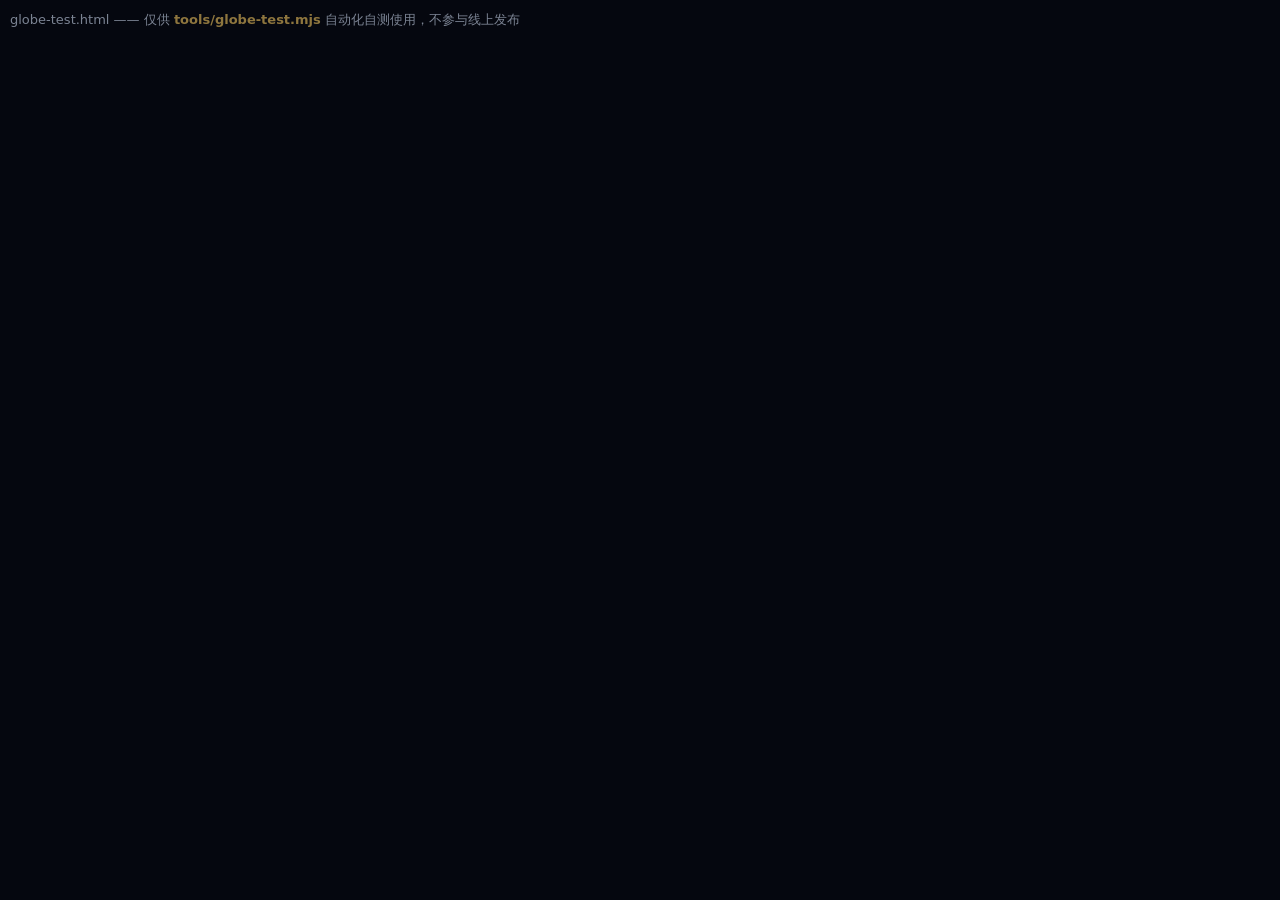
<file: tools/globe-test.html>
<!doctype html>
<html lang="zh-CN">
<head>
<meta charset="utf-8">
<meta name="viewport" content="width=device-width,initial-scale=1">
<title>Globe 自测页（不参与线上发布）</title>
<style>
  html,body{margin:0;padding:0;height:100%;overflow:hidden;background:#05070f;color:#dce9ff;
    font:13px/1.6 'PingFang SC','Microsoft YaHei',system-ui,sans-serif}
  #hint{position:fixed;left:10px;top:10px;z-index:5;opacity:.55;pointer-events:none}
  #hint b{color:#ffd166}
</style>
</head>
<body>
<div id="hint">globe-test.html —— 仅供 <b>tools/globe-test.mjs</b> 自动化自测使用，不参与线上发布</div>

<script type="module">
// 最小自测页：只引入 globe.js，把断言需要的一切挂到 window 上供 CDP 读取。
import Globe from '../js/ui/globe.js';
import * as constants from '../js/core/constants.js';

const FALLBACK_CITIES = {
  hefei: { id: 'hefei', zh: '合肥', en: 'Hefei', lat: 31.8206, lon: 117.2272 },
  tokyo: { id: 'tokyo', zh: '东京', en: 'Tokyo', lat: 35.6762, lon: 139.6503 },
  beijing: { id: 'beijing', zh: '北京', en: 'Beijing', lat: 39.9042, lon: 116.4074 },
  newyork: { id: 'newyork', zh: '纽约', en: 'New York', lat: 40.7128, lon: -74.006 },
  paris: { id: 'paris', zh: '巴黎', en: 'Paris', lat: 48.8566, lon: 2.3522 },
  melbourne: { id: 'melbourne', zh: '墨尔本', en: 'Melbourne', lat: -37.8136, lon: 144.9631 },
  sydney: { id: 'sydney', zh: '悉尼', en: 'Sydney', lat: -33.8688, lon: 151.2093 },
  reykjavik: { id: 'reykjavik', zh: '雷克雅未克', en: 'Reykjavik', lat: 64.1466, lon: -21.9426 },
  singapore: { id: 'singapore', zh: '新加坡', en: 'Singapore', lat: 1.3521, lon: 103.8198 },
  // 赤道本初子午线：合成贴图的四象限探针用它当终点（相机 settle 在 (0,0)）
  greenwich: { id: 'greenwich', zh: '本初子午线', en: 'Null Island', lat: 0, lon: 0 },
  // 逼近/拉远的定标城市对（坐标同 data/cities.json，cities.json 读不到时也能自测）
  zhuhai: { id: 'zhuhai', zh: '珠海', en: 'Zhuhai', lat: 22.271, lon: 113.5767 },
  macau: { id: 'macau', zh: '澳门', en: 'Macau', lat: 22.1987, lon: 113.5439 },
  guangzhou: { id: 'guangzhou', zh: '广州', en: 'Guangzhou', lat: 23.1291, lon: 113.2644 },
  foshan: { id: 'foshan', zh: '佛山', en: 'Foshan', lat: 23.0218, lon: 113.1219 },
  tianjin: { id: 'tianjin', zh: '天津', en: 'Tianjin', lat: 39.3434, lon: 117.3616 },
  auckland: { id: 'auckland', zh: '奥克兰', en: 'Auckland', lat: -36.8485, lon: 174.7633 },
  madrid: { id: 'madrid', zh: '马德里', en: 'Madrid', lat: 40.4168, lon: -3.7038 },
  london: { id: 'london', zh: '伦敦', en: 'London', lat: 51.5074, lon: -0.1278 },
};

let CITIES = { ...FALLBACK_CITIES };
try {
  const res = await fetch('../data/cities.json');
  if (res.ok) {
    const json = await res.json();
    for (const c of json.cities || []) {
      CITIES[c.id] = { id: c.id, zh: c.zh, en: c.en, lat: Number(c.lat), lon: Number(c.lon) };
    }
  }
} catch (err) {
  console.warn('cities.json 读取失败，用内置城市列表', err);
}

// 测试页在 tools/ 子目录里，而生产页面在仓库根目录。
// 这里显式给绝对 assetBase，既不让子目录影响路径，也仍然走「assetBase 覆盖」这条正常分支。
const ASSET_BASE = new URL('../assets/globe/', location.href).href;
const globe = new Globe(document, { assetBase: ASSET_BASE });
/** globe.js 运行时注入的 <style> id（写成变量，避免被 lint-site 当成 index.html 的必需节点）。 */
const STYLE_ID = 'wr-globe-style';
window.__globe = globe;
window.__errors = [];
window.addEventListener('error', (e) => window.__errors.push(String(e.message || e)));
window.addEventListener('unhandledrejection', (e) => window.__errors.push('unhandledrejection: ' + String(e.reason)));

/** 造一个经纬度城市（可以超出城市清单，用来压极地/对跖等边界）。 */
function synth(lat, lon, zh, en) {
  return { id: `synth_${lat}_${lon}`, zh: zh || '测试点', en: en || 'Test', lat, lon };
}
window.__synth = synth;
window.__city = (id) => CITIES[id] || null;
window.__cityIds = () => Object.keys(CITIES);

// ────────────────────────────── 逐帧采样：断言「正北朝上」
let sampling = false;
let samples = [];
let skipped = 0;
let samplingGlobe = globe;

function eastOf(dir) {
  const lon = Math.atan2(dir[0], dir[2]);
  return [Math.cos(lon), 0, -Math.sin(lon)];
}
function northTangentOf(dir) {
  const lat = Math.asin(Math.max(-1, Math.min(1, dir[1])));
  const lon = Math.atan2(dir[0], dir[2]);
  return [-Math.sin(lat) * Math.sin(lon), Math.cos(lat), -Math.sin(lat) * Math.cos(lon)];
}
const dot3 = (a, b) => a[0] * b[0] + a[1] * b[1] + a[2] * b[2];

function takeSample() {
  const g = samplingGlobe;
  // 视口还没建立（数据还在 import / 首帧未跑）时跳过，避免把「没有相机」当成一帧
  const view = g.viewport;
  if (!(view.R > 0)) {
    skipped++;
    return;
  }
  const b = g.cameraBasis();
  const east = eastOf(b.dir);
  const nt = northTangentOf(b.dir);
  const n = g.worldToScreen(90, 0);
  const s = g.worldToScreen(-90, 0);
  samples.push({
    t: performance.now(),
    upEast: Math.abs(dot3(b.up, east)),
    upDir: Math.abs(dot3(b.up, b.dir)),
    upLen: Math.hypot(b.up[0], b.up[1], b.up[2]),
    rightLen: Math.hypot(b.right[0], b.right[1], b.right[2]),
    rightDir: Math.abs(dot3(b.right, b.dir)),
    rightUp: Math.abs(dot3(b.right, b.up)),
    // up 应当恰好等于相机所在地的「正北切向量」
    upVsNorth: Math.max(
      Math.abs(b.up[0] - nt[0]),
      Math.abs(b.up[1] - nt[1]),
      Math.abs(b.up[2] - nt[2]),
    ),
    northY: n ? n.y : null,
    southY: s ? s.y : null,
    // 屏幕 y 向下 ⇒ 北极应比南极小
    poleGap: n && s ? s.y - n.y : null,
    progress: g.state.progress,
    running: g.state.running,
    mode: g.rendererMode,
    // ── 抛物线弹道：逐帧记录相机高度 alt、球占比 ratio、距离 dist（断言用）──
    // 注意 view.alt 而不是 view.h：h 是视口高度，曾被弹道字段撞名过一次（见 __fxClearProbe）
    ratio: view.ratio || 0,
    h: view.alt || 0,
    hMax: view.hMax || 0,
    dist: view.dist || 0,
    arcT: view.t || 0,
    span: view.span || 0,
    R: view.R,
    side: view.side || Math.min(view.w, view.h),
    viewportW: view.w,
    viewportH: view.h,
    winW: innerWidth,
    winH: innerHeight,
    distKm: view.distKm || 0,
  });
}

function rafSample() {
  if (!sampling) return;
  takeSample();
  requestAnimationFrame(rafSample);
}

function summarize() {
  let maxUpEast = 0;
  let maxUpDir = 0;
  let maxUpLenErr = 0;
  let maxRightLenErr = 0;
  let maxRightDir = 0;
  let maxRightUp = 0;
  let maxUpVsNorth = 0;
  let minPoleGap = Infinity;
  let maxPoleGap = -Infinity;
  let nullPoles = 0;
  const modes = new Set();
  for (const s of samples) {
    maxUpEast = Math.max(maxUpEast, s.upEast);
    maxUpDir = Math.max(maxUpDir, s.upDir);
    maxUpLenErr = Math.max(maxUpLenErr, Math.abs(s.upLen - 1));
    maxRightLenErr = Math.max(maxRightLenErr, Math.abs(s.rightLen - 1));
    maxRightDir = Math.max(maxRightDir, s.rightDir);
    maxRightUp = Math.max(maxRightUp, s.rightUp);
    maxUpVsNorth = Math.max(maxUpVsNorth, s.upVsNorth);
    if (s.mode) modes.add(s.mode);
    if (s.poleGap == null) nullPoles++;
    else {
      minPoleGap = Math.min(minPoleGap, s.poleGap);
      maxPoleGap = Math.max(maxPoleGap, s.poleGap);
    }
  }
  const spanMs = samples.length > 1 ? samples[samples.length - 1].t - samples[0].t : 0;

  // ── 抛物线弹道：逐帧 h / ratio / dist 的聚合 ──
  // fitErr：把实测 h 与标准抛物线 hMax·4t(1-t) 比，只统计 t∈[0.05,0.95]（两端 h→0，相对误差无意义）
  let firstRatio = null;
  let lastRatio = null;
  let minRatio = Infinity;
  let maxRatio = -Infinity;
  let firstH = null;
  let lastH = null;
  let peakH = -Infinity;
  let tAtPeak = null;
  let hMaxSeen = 0;
  let maxDRatio = 0;
  let prevRatio = null;
  let fitErr = 0;
  let fitSamples = 0;
  let side = 0;
  let distKm = 0;
  let span = 0;
  let minViewportH = Infinity;
  let minViewportW = Infinity;
  let winH = 0;
  let winW = 0;
  for (const s of samples) {
    if (!(s.ratio > 0)) continue;
    if (firstRatio === null) {
      firstRatio = s.ratio;
      firstH = s.h;
    }
    lastRatio = s.ratio;
    lastH = s.h;
    minRatio = Math.min(minRatio, s.ratio);
    maxRatio = Math.max(maxRatio, s.ratio);
    if (s.h > peakH) {
      peakH = s.h;
      tAtPeak = s.arcT;
    }
    hMaxSeen = Math.max(hMaxSeen, s.hMax);
    if (prevRatio !== null) maxDRatio = Math.max(maxDRatio, Math.abs(s.ratio - prevRatio));
    prevRatio = s.ratio;
    if (s.hMax > 0 && s.arcT >= 0.05 && s.arcT <= 0.95) {
      const pred = s.hMax * 4 * s.arcT * (1 - s.arcT);
      fitErr = Math.max(fitErr, Math.abs(s.h - pred) / pred);
      fitSamples++;
    }
    side = s.side;
    distKm = s.distKm;
    span = s.span;
    // 视口高度必须始终等于窗口高度 —— 弹道字段一旦撞名 h，这里立刻抓到
    if (s.viewportH) minViewportH = Math.min(minViewportH, s.viewportH);
    if (s.viewportW) minViewportW = Math.min(minViewportW, s.viewportW);
    winH = s.winH;
    winW = s.winW;
  }
  const empty = firstRatio === null;
  const range = empty ? 0 : maxRatio - minRatio;
  const insideFrames = empty
    ? 0
    : samples.filter((s) => s.ratio > 0 && s.ratio < maxRatio - range * 0.01 && s.ratio > minRatio + range * 0.01).length;
  const arc = {
    samples: samples.filter((s) => s.ratio > 0).length,
    firstRatio,
    lastRatio,
    minRatio: empty ? null : minRatio,
    maxRatio: empty ? null : maxRatio,
    firstH,
    lastH,
    peakH: empty ? null : peakH,
    tAtPeak,
    hMax: hMaxSeen,
    span,
    side,
    distKm,
    // 抛物线拟合：h 与 hMax·4t(1-t) 的最大相对偏差（只看中段）
    fitErr,
    fitSamples,
    maxDRatio,
    // 抛高 = 最高点的球比贴地时小多少（负数，越负抛得越明显）
    throwRatio: empty || !(maxRatio > 0) ? null : minRatio / maxRatio - 1,
    // 处于两端之间的帧数：为 0 就说明弹道是「瞬间切换」而不是抛物线
    insideFrames,
    // 最高点比例（由 1/相机距离自然得出）与短边的关系
    peakOverSide: empty || !(side > 0) ? null : minRatio,
    arcEndsAtGround: firstH === 0 && lastH === 0,
    // 视口尺寸自检：任何一帧的 viewport.h 都必须等于窗口高度（撞名 bug 的哨兵）
    minViewportH: Number.isFinite(minViewportH) ? minViewportH : 0,
    minViewportW: Number.isFinite(minViewportW) ? minViewportW : 0,
    winH,
    winW,
    viewportOk: Number.isFinite(minViewportH) && minViewportH === winH && minViewportW === winW,
  };

  return {
    count: samples.length,
    skipped,
    spanMs: Math.round(spanMs),
    sampleFps: spanMs > 0 ? Math.round(((samples.length - 1) * 1000) / spanMs) : 0,
    maxUpEast,
    maxUpDir,
    maxUpLenErr,
    maxRightLenErr,
    maxRightDir,
    maxRightUp,
    maxUpVsNorth,
    minPoleGap,
    maxPoleGap,
    nullPoles,
    modes: [...modes],
    arc,
    firstSample: samples[0] || null,
    lastSample: samples[samples.length - 1] || null,
  };
}

// ────────────────────────────── 对外测试 API
window.__result = null;

window.__runTransition = (fromId, toId) => {
  const from = CITIES[fromId];
  const to = CITIES[toId];
  if (!from || !to) return Promise.reject(new Error(`未知城市 ${fromId} / ${toId}`));
  return window.__runPair(from, to);
};

/** 同上，但直接给城市对象（用来压极地 / 对跖等边界）。 */
window.__runPair = (from, to) => window.__runPairOn(globe, from, to);

/** 在指定 Globe 实例上跑一次并逐帧采样（降级路径 / 合成贴图实例用）。 */
window.__runPairOn = (g, from, to) => {
  samples = [];
  skipped = 0;
  samplingGlobe = g;
  sampling = true;
  requestAnimationFrame(rafSample);
  const t0 = performance.now();
  return g.showTransition(from, to).then(() => {
    sampling = false;
    const summary = summarize();
    const r = {
      ms: Math.round(performance.now() - t0),
      runningAfter: g.state.running,
      attachedAfter: g.attached,
      overlayInDom: !!document.querySelector('.wr-globe-overlay'),
      progressAfter: g.state.progress,
      stateFrames: g.state.frames,
      stateFps: g.state.fps,
      rendererMode: g.rendererMode,
      rendererReason: g.rendererReason,
      summary,
    };
    window.__result = r;
    return r;
  });
};

/** 动画进行中途读一次覆盖层的几何/样式信息。 */
window.__overlayInfo = () => {
  const el = document.querySelector('.wr-globe-overlay');
  if (!el) return null;
  const cs = getComputedStyle(el);
  const canvas = el.querySelector('canvas');
  const canvases = [...el.querySelectorAll('canvas')].map((c) => ({
    cls: c.className,
    w: c.width,
    h: c.height,
  }));
  return {
    className: el.className,
    position: cs.position,
    zIndex: cs.zIndex,
    pointerEvents: cs.pointerEvents,
    inset: [cs.top, cs.right, cs.bottom, cs.left].join(','),
    ariaHidden: el.getAttribute('aria-hidden'),
    canvasWidth: canvas ? canvas.width : 0,
    canvasHeight: canvas ? canvas.height : 0,
    canvasClass: canvas ? canvas.className : '',
    canvases,
    opacity: cs.opacity,
    styleTagCount: document.getElementById(STYLE_ID) ? 1 : 0,
    running: globe.state.running,
  };
};

/** 圆盘内 / 可见性正确性：全经纬网格逐点核对。 */
window.__checkDisc = () => {
  const view = globe.viewport;
  if (!(view.R > 0)) return { error: '视口尚未建立（还没跑过 showTransition）' };
  let maxR = 0;
  let visibleMismatch = 0;
  let outsideDisc = 0;
  let nullCount = 0;
  let checked = 0;
  const b = globe.cameraBasis();
  for (let lat = -90; lat <= 90; lat += 3) {
    for (let lon = -180; lon <= 180; lon += 3) {
      const p = globe.worldToScreen(lat, lon);
      if (!p) {
        nullCount++;
        continue;
      }
      checked++;
      const r = Math.hypot(p.nx, p.ny);
      maxR = Math.max(maxR, r);
      const la = (lat * Math.PI) / 180;
      const lo = (lon * Math.PI) / 180;
      const v = [Math.cos(la) * Math.sin(lo), Math.sin(la), Math.cos(la) * Math.cos(lo)];
      const depth = v[0] * b.dir[0] + v[1] * b.dir[1] + v[2] * b.dir[2];
      if (p.visible !== depth >= 0) visibleMismatch++;
      const dx = p.x - view.cx;
      const dy = p.y - view.cy;
      if (Math.hypot(dx, dy) > view.R * (1 + 1e-9)) outsideDisc++;
    }
  }
  return { checked, nullCount, maxNormRadius: maxR, visibleMismatch, outsideDisc, view };
};

/** 打断场景：中途 cancel()，Promise 也必须 resolve。 */
window.__runCancel = (afterMs = 900) =>
  new Promise((resolve) => {
    const from = CITIES.hefei;
    const to = CITIES.newyork;
    let settled = false;
    const t0 = performance.now();
    const p = globe.showTransition(from, to);
    p.then(() => {
      settled = true;
    });
    setTimeout(() => {
      const settledBeforeCancel = settled;
      const attachedBeforeCancel = globe.attached;
      const cancelAt = performance.now();
      globe.cancel();
      const runningRightAfterCancel = globe.state.running;
      const attachedRightAfterCancel = globe.attached;
      p.then(() => {
        resolve({
          settledBeforeCancel,
          attachedBeforeCancel,
          runningRightAfterCancel,
          attachedRightAfterCancel,
          msAfterCancel: Math.round(performance.now() - cancelAt),
          msTotal: Math.round(performance.now() - t0),
          runningFinal: globe.state.running,
          overlayFinal: !!document.querySelector('.wr-globe-overlay'),
        });
      });
    }, afterMs);
  });

/** 动画进行中再次 showTransition：前一个必须被收掉并 resolve。 */
window.__runOverlap = () =>
  new Promise((resolve) => {
    const t0 = performance.now();
    let p1Done = false;
    let p1DoneAt = 0;
    const p1 = globe.showTransition(CITIES.hefei, CITIES.tokyo);
    p1.then(() => {
      p1Done = true;
      p1DoneAt = performance.now() - t0;
    });
    setTimeout(() => {
      const p2 = globe.showTransition(CITIES.paris, CITIES.melbourne);
      p2.then(() => {
        resolve({
          p1Done,
          p1Ms: Math.round(p1DoneAt),
          p2Ms: Math.round(performance.now() - t0 - 500),
          runningFinal: globe.state.running,
          overlayFinal: !!document.querySelector('.wr-globe-overlay'),
        });
      });
    }, 500);
  });

/** 先起动画、不等待（供测试在中途插检查）。 */
window.__begin = (fromId, toId) => {
  window.__pending = window.__runTransition(fromId, toId);
  return true;
};
window.__beginPair = (from, to) => {
  window.__pending = window.__runPair(from, to);
  return true;
};
window.__awaitPending = () => window.__pending;

// ── 整帧读回 + 快速取像素（一次 readPixels，之后纯 JS 查表）────────────
let _cap = null;
function refreshCapture() {
  _cap = globe.captureFrame();
  return _cap;
}
/** 从整帧缓冲里取一块 size×size 的平均色（坐标是 CSS 像素）。 */
function px(cap, x, y, size = 3) {
  if (!cap) return null;
  const s = cap.scale;
  const cx = Math.round(x * s);
  const cy = Math.round(y * s);
  const half = Math.floor(size / 2);
  let r = 0;
  let g = 0;
  let b = 0;
  let n = 0;
  for (let dy = -half; dy <= half; dy++) {
    for (let dx = -half; dx <= half; dx++) {
      const ix = Math.min(cap.width - 1, Math.max(0, cx + dx));
      const iy = Math.min(cap.height - 1, Math.max(0, cy + dy));
      const row = cap.flipY ? cap.height - 1 - iy : iy;
      const i = (row * cap.width + ix) * 4;
      r += cap.rgba[i];
      g += cap.rgba[i + 1];
      b += cap.rgba[i + 2];
      n++;
    }
  }
  if (!n) return null;
  return [Math.round(r / n), Math.round(g / n), Math.round(b / n)];
}

/**
 * 中国红色：像素级对比（相机停在乌鲁木齐，中国 / 蒙古 / 哈萨克斯坦 / 印度同屏）。
 * 控制变量的做法：只取**同一纬度带**上的点，并且用「渲染像素的 R/G ÷ 源贴图同点的 R/G」
 * 把地形本色与光照（都是乘法）约掉，剩下的就是蒙版带来的红移。
 */
window.__chinaRedProbe = async (atMs = 5400) => {
  const from = CITIES.beijing || window.__synth(39.9042, 116.4074, '北京', 'Beijing');
  const to = window.__synth(43.8256, 87.6168, '乌鲁木齐', 'Urumqi');
  const p = window.__runPair(from, to);
  await new Promise((r) => setTimeout(r, atMs));
  const cap = refreshCapture();
  const view = globe.viewport;
  const bands = [33, 41, 47];
  const rows = [];
  for (const lat of bands) {
    for (let lon = -180; lon < 180; lon += 1.5) {
      const id = window.__countryIdAt(lat, lon);
      if (id === null || id === 0) continue;
      const sc = globe.worldToScreen(lat, lon);
      if (!sc || !sc.visible) continue;
      if (Math.hypot(sc.nx, sc.ny) > 0.74) continue; // 只用盘心区域，避开大气边缘光/高光
      const p2 = px(cap, sc.x, sc.y, 3);
      const tex = window.__texelAt(lat, lon, 'albedo');
      if (!p2 || !tex) continue;
      const outRG = (p2[0] + 1) / (p2[1] + 1);
      const texRG = (tex[0] + 1) / (tex[1] + 1);
      rows.push({
        lat,
        lon,
        id,
        rendered: p2,
        texel: tex,
        rg: outRG,
        texRG,
        redShift: outRG / texRG,
      });
    }
  }
  const byCountry = {};
  for (const r of rows) {
    const k = String(r.id);
    if (!byCountry[k]) byCountry[k] = { id: r.id, name: window.__countryNameOf(r.id), n: 0, redShift: 0, rg: 0, texRG: 0 };
    const b = byCountry[k];
    b.n++;
    b.redShift += r.redShift;
    b.rg += r.rg;
    b.texRG += r.texRG;
  }
  const groups = Object.values(byCountry)
    .filter((b) => b.n >= 5)
    .map((b) => ({
      id: b.id,
      name: b.name,
      n: b.n,
      redShift: b.redShift / b.n,
      rg: b.rg / b.n,
      texRG: b.texRG / b.n,
    }))
    .sort((a, b) => b.redShift - a.redShift);
  const cn = groups.find((g) => g.name === 'China') || null;
  const result = {
    bands,
    total: rows.length,
    groups,
    china: cn,
    samples: rows.filter((r) => r.id === (cn ? cn.id : -1)).slice(0, 6),
    info: { rendererMode: globe.rendererMode, chinaId: globe.rendererInfo.chinaId, view: { R: view.R } },
  };
  await p;
  return result;
};

/**
 * 北极伪影探针（要求 2 的验收装置）。
 * 同一帧上截三张图：
 *   A 正常实现（经线在高纬淡出）
 *   B 关掉整个经纬网（grid=0）—— 参照底
 *   C 关掉高纬淡出（gridPoleFade=0）—— 等价于修复前的表现
 * 于是 A−B = 现在经纬网在极地的贡献，C−B = 修复前的贡献。
 * 判据：极地 A−B ≈ 0（风车没了）、C−B 明显 > 0（能复现出风车）、
 *       中纬 A−B 明显 > 0（经纬网在别处照常画着，不是整体删掉）。
 * 顺带统计极冠的颜色分布，用来证明「没有糊成一坨白饼」。
 */
window.__poleProbe = async (atMs = 5400) => {
  const from = window.__synth(0, 0, '赤道', 'Equator');
  const to = window.__synth(89.9, 0, '极点上方', 'OverPole'); // 相机纬度夹到 85
  const p = window.__runPair(from, to);
  await new Promise((r) => setTimeout(r, atMs));
  const view = globe.viewport;

  const grab = (tune) => {
    window.__setTuning(tune);
    return globe.captureFrame();
  };
  const A = grab({ gridPoleFade: 1, grid: null });
  const B = grab({ grid: 0 });
  const C = grab({ gridPoleFade: 0, grid: null });
  window.__setTuning({ gridPoleFade: 1, grid: null });

  const lum = (c) => 0.2126 * c[0] + 0.7152 * c[1] + 0.0722 * c[2];
  const region = (lat0, lat1) => {
    const out = [];
    for (let lat = lat0; lat <= lat1; lat += 1) {
      for (let lon = -180; lon < 180; lon += 1) {
        const sc = globe.worldToScreen(lat, lon);
        if (!sc || !sc.visible) continue;
        if (Math.hypot(sc.nx, sc.ny) > 0.88) continue;
        const a = px(A, sc.x, sc.y, 1);
        const b = px(B, sc.x, sc.y, 1);
        const c = px(C, sc.x, sc.y, 1);
        if (!a || !b || !c) continue;
        out.push({ lat, lon, a, b, c, lum: lum(a) });
      }
    }
    return out;
  };
  const stat = (pts) => {
    let maxNow = 0;
    let maxBefore = 0;
    let sumNow = 0;
    let sumBefore = 0;
    for (const p2 of pts) {
      const dn = Math.max(
        Math.abs(p2.a[0] - p2.b[0]),
        Math.abs(p2.a[1] - p2.b[1]),
        Math.abs(p2.a[2] - p2.b[2]),
      );
      const db = Math.max(
        Math.abs(p2.c[0] - p2.b[0]),
        Math.abs(p2.c[1] - p2.b[1]),
        Math.abs(p2.c[2] - p2.b[2]),
      );
      if (dn > maxNow) maxNow = dn;
      if (db > maxBefore) maxBefore = db;
      sumNow += dn;
      sumBefore += db;
    }
    return {
      n: pts.length,
      maxNow,
      meanNow: pts.length ? sumNow / pts.length : 0,
      maxBefore,
      meanBefore: pts.length ? sumBefore / pts.length : 0,
    };
  };

  const polarPts = region(78, 89);
  const midPts = region(30, 50);
  const lums = polarPts.map((x) => x.lum);
  const bright = lums.filter((v) => v > 150).length;
  const dark = lums.filter((v) => v < 80).length;
  const mean = lums.length ? lums.reduce((x, y) => x + y, 0) / lums.length : 0;
  const std = lums.length
    ? Math.sqrt(lums.reduce((x, y) => x + (y - mean) * (y - mean), 0) / lums.length)
    : 0;
  const iceCap = {
    n: lums.length,
    brightFrac: lums.length ? bright / lums.length : 0,
    darkFrac: lums.length ? dark / lums.length : 0,
    meanLum: mean,
    stdLum: std,
    minLum: lums.length ? Math.min(...lums) : 0,
    maxLum: lums.length ? Math.max(...lums) : 0,
  };
  const result = {
    polar: stat(polarPts),
    mid: stat(midPts),
    iceCap,
    view: { R: view.R, cx: view.cx, cy: view.cy, w: view.w, h: view.h },
    info: { rendererMode: globe.rendererMode, aniso: globe.rendererInfo.aniso },
  };
  await p;
  return result;
};

/** 临时改渲染调参（做「修复前/修复后」对比）。 */
window.__setTuning = (patch) => {
  globe.setTuning(patch);
  return globe.rendererInfo.tuning;
};

/** reduced-motion / 配置读取。 */
window.__debug = () => ({
  supported: globe.supported,
  reducedMotion: globe.reducedMotion,
  config: globe.config,
  /** constants.js 里到底有没有 GLOBE 导出（决定走真实配置还是内置兜底） */
  hasGlobeConst: !!constants.GLOBE,
  globeConst: constants.GLOBE || null,
  state: globe.state,
  rendererMode: globe.rendererMode,
  rendererReason: globe.rendererReason,
  rendererInfo: globe.rendererInfo,
  errors: window.__errors.slice(),
  hasData: !!globe._data,
  landRings: globe._data ? globe._data.LAND.length : 0,
  borderRings: globe._data ? globe._data.BORDERS.length : 0,
});

// ══════════════════════════════════════════════════════════════
// 贴图方向自测装置
// ══════════════════════════════════════════════════════════════
// 「正北朝上」的相机判据抓不到 v 方向画反（南极在上时它依然全绿），
// 所以这里额外验两条：
//   A. 源贴图侧：把北京/东京投到 uv 上采样 countries.png，编号必须是 China / Japan；
//   B. 渲染侧：用**合成四象限贴图**（北半红、南半蓝…）跑一次过场，
//      再读屏幕上四个已知经纬度的像素，色相必须落在对应的象限里。
// B 完全不依赖 assets/globe，任何时候都能跑，且 u/v 方向一起验。

const TEX_URL = (name) => `../assets/globe/${name}`;
const tex = { albedo: null, normal: null, countries: null, palette: null };
let countriesJson = null;
let assetsReady = false;

async function loadSrcTexture(name) {
  const img = new Image();
  await new Promise((res, rej) => {
    img.onload = res;
    img.onerror = () => rej(new Error(`贴图读取失败：${name}`));
    img.src = TEX_URL(name);
  });
  const c = document.createElement('canvas');
  c.width = img.naturalWidth;
  c.height = img.naturalHeight;
  const cx = c.getContext('2d', { willReadFrequently: true });
  cx.drawImage(img, 0, 0);
  return { canvas: c, ctx: cx, w: c.width, h: c.height };
}

window.__loadAssets = async () => {
  const out = { ok: false, error: null, files: [] };
  try {
    for (const name of ['albedo.jpg', 'normal.jpg', 'countries.png', 'palette.png']) {
      const key = name.split('.')[0];
      tex[key] = await loadSrcTexture(name);
      out.files.push(`${name} ${tex[key].w}×${tex[key].h}`);
    }
    const r = await fetch('../assets/globe/countries.json');
    if (r.ok) countriesJson = await r.json();
    assetsReady = true;
    out.ok = true;
  } catch (err) {
    out.error = String(err && err.message ? err.message : err);
  }
  return out;
};

/** 贴图上的像素（uv 约定：u=(lon+180)/360 西→东，v=(90−lat)/180 北→南）。 */
function texelAt(lat, lon, key) {
  const t = tex[key];
  if (!t) return null;
  const u = (lon + 180) / 360;
  const v = (90 - lat) / 180;
  const x = Math.min(t.w - 1, Math.max(0, Math.floor(u * t.w)));
  const y = Math.min(t.h - 1, Math.max(0, Math.floor(v * t.h)));
  const d = t.ctx.getImageData(x, y, 1, 1).data;
  return [d[0], d[1], d[2], d[3]];
}
window.__texelAt = (lat, lon, key = 'albedo') => texelAt(lat, lon, key);
window.__countryIdAt = (lat, lon) => {
  const p = texelAt(lat, lon, 'countries');
  return p ? p[0] : null;
};
window.__countryNameOf = (id) => {
  if (!countriesJson || !countriesJson.names) return null;
  return countriesJson.names[String(id)] || null;
};
window.__paletteAt = (id) => {
  const t = tex.palette;
  if (!t) return null;
  const d = t.ctx.getImageData(Math.min(255, Math.max(0, id)), 0, 1, 1).data;
  return [d[0], d[1], d[2]];
};
window.__assetsReady = () => assetsReady;

const chroma = (rgb) => {
  const s = rgb[0] + rgb[1] + rgb[2] + 1e-6;
  return [rgb[0] / s, rgb[1] / s, rgb[2] / s];
};
const chromaDist = (a, b) => {
  const x = chroma(a);
  const y = chroma(b);
  return Math.hypot(x[0] - y[0], x[1] - y[1], x[2] - y[2]);
};
window.__chromaDist = chromaDist;

/**
 * 真实贴图的渲染核对：跑到目标城市静止后，逐点读屏幕像素 + 读源贴图，
 * 比较「同点 texel」与「南北镜像 texel」哪个更接近屏幕颜色。
 */
window.__probeTextures = async (fromId = 'beijing', toId = 'tokyo', atMs = 5400) => {
  const from = CITIES[fromId];
  const to = CITIES[toId];
  const points = [
    ['Tibet', 32, 88],
    ['Arabia', 24, 45],
    ['Siberia', 62, 95],
    ['Sichuan', 30, 103],
    ['Australia', -25, 133],
    ['Indian Ocean', -20, 80],
  ];
  const p = window.__runPair(from, to);
  await new Promise((r) => setTimeout(r, atMs));
  const shots = points.map(([name, lat, lon]) => {
    const sc = globe.worldToScreen(lat, lon);
    const px = sc && sc.visible ? globe.sampleScreen(sc.x, sc.y, 5) : null;
    const here = texelAt(lat, lon, 'albedo');
    const flip = texelAt(-lat, lon, 'albedo');
    return {
      name,
      lat,
      lon,
      visible: !!(sc && sc.visible),
      screen: sc ? { x: Math.round(sc.x), y: Math.round(sc.y) } : null,
      rendered: px,
      texel: here,
      flipTexel: flip,
      dHere: px && here ? chromaDist(px, here) : null,
      dFlip: px && flip ? chromaDist(px, flip) : null,
      countryId: (() => {
        const c = texelAt(lat, lon, 'countries');
        return c ? c[0] : null;
      })(),
    };
  });
  const info = {
    rendererMode: globe.rendererMode,
    rendererReason: globe.rendererReason,
    rendererInfo: globe.rendererInfo,
  };
  await p;
  return { shots, info };
};

/** 合成四象限贴图：用来一次性验 u/v 两个方向（不依赖 assets/globe）。 */
function makeQuadrantAlbedo() {
  const c = document.createElement('canvas');
  c.width = 256;
  c.height = 128;
  const x = c.getContext('2d');
  x.imageSmoothingEnabled = false;
  x.fillStyle = '#d42a20'; // NW（北半球 + 西经）红
  x.fillRect(0, 0, 128, 64);
  x.fillStyle = '#1fbf4a'; // NE 绿
  x.fillRect(128, 0, 128, 64);
  x.fillStyle = '#2044d8'; // SW 蓝
  x.fillRect(0, 64, 128, 64);
  x.fillStyle = '#e8c81e'; // SE 黄
  x.fillRect(128, 64, 128, 64);
  return c.toDataURL('image/png');
}
function makeFlatNormal() {
  const c = document.createElement('canvas');
  c.width = 64;
  c.height = 32;
  const x = c.getContext('2d');
  x.fillStyle = 'rgb(128,128,255)';
  x.fillRect(0, 0, 64, 32);
  return c.toDataURL('image/png');
}
function makeAllLandCountries() {
  const c = document.createElement('canvas');
  c.width = 64;
  c.height = 32;
  const x = c.getContext('2d');
  x.fillStyle = 'rgb(1,1,1)'; // 编号 1 = 陆地（顺带把海洋高光关掉）
  x.fillRect(0, 0, 64, 32);
  return c.toDataURL('image/png');
}
function makeWhitePalette() {
  const c = document.createElement('canvas');
  c.width = 256;
  c.height = 1;
  const x = c.getContext('2d');
  x.fillStyle = '#ffffff';
  x.fillRect(0, 0, 256, 1);
  return c.toDataURL('image/png');
}

window.__extraGlobes = [];

/** 造一个独立的 Globe 实例（可以强制降级 / 换贴图 / 换数据）。 */
window.__makeGlobe = (opts = {}) => {
  const g = new Globe(document, {
    data: opts.data || { LAND: [], BORDERS: [] },
    forceCanvas2D: opts.forceCanvas2D === true,
    assetBase: opts.assetBase || ASSET_BASE,
    assets: opts.assets,
  });
  window.__extraGlobes.push(g);
  return g;
};

window.__assetBase = () => ASSET_BASE;

/** 默认构造（不传 assetBase）时的贴图目录 —— 必须等于 constants 里的 GLOBE_TEXTURES_DIR。 */
window.__defaultAssetBase = () => new Globe(document, { data: { LAND: [], BORDERS: [] } }).rendererInfo.assets;
window.__globeTexturesDirConst = () =>
  typeof constants.GLOBE_TEXTURES_DIR === 'string' ? constants.GLOBE_TEXTURES_DIR : null;

/**
 * 用合成贴图跑一次过场并读回四个象限的像素。
 * 终点固定在本初子午线与赤道交点，相机静止时 up=正北、right=正东，
 * 于是四个探针点落在屏幕的左上/右上/左下/右下，色相应当与贴图象限一一对应。
 */
window.__quadrantProbe = async (fromId = 'reykjavik', toId = 'greenwich') => {
  const g = window.__makeGlobe({
    assets: {
      albedo: makeQuadrantAlbedo(),
      normal: makeFlatNormal(),
      countries: makeAllLandCountries(),
      palette: makeWhitePalette(),
    },
  });
  const from = CITIES[fromId];
  const to = CITIES[toId];
  // 相机 settle 在 (0,0)：这些点都在可见半球内且不落在 30° 网格线上
  const probes = [
    { name: 'NW', lat: 25, lon: -45, want: [212, 42, 32] },
    { name: 'NE', lat: 25, lon: 45, want: [31, 191, 74] },
    { name: 'SW', lat: -25, lon: -45, want: [32, 68, 216] },
    { name: 'SE', lat: -25, lon: 45, want: [232, 200, 30] },
  ];
  const p = window.__runPairOn(g, from, to);
  await new Promise((r) => setTimeout(r, 5400)); // 5.0s 动画 + 静止段
  const view = g.viewport;
  const shots = probes.map((q) => {
    const sc = g.worldToScreen(q.lat, q.lon);
    const px = sc && sc.visible ? g.sampleScreen(sc.x, sc.y, 7) : null;
    const dists = probes.map((o) => ({ name: o.name, d: px ? chromaDist(px, o.want) : null }));
    let best = null;
    for (const d of dists) if (d.d !== null && (best === null || d.d < best.d)) best = d;
    return {
      name: q.name,
      lat: q.lat,
      lon: q.lon,
      want: q.want,
      visible: !!(sc && sc.visible),
      screen: sc ? { x: Math.round(sc.x), y: Math.round(sc.y) } : null,
      quadrantOfScreen: sc
        ? (sc.y < view.cy ? '上' : '下') + (sc.x < view.cx ? '左' : '右')
        : null,
      rendered: px,
      dWant: px ? chromaDist(px, q.want) : null,
      best,
      dists,
    };
  });
  const info = { rendererMode: g.rendererMode, rendererReason: g.rendererReason };
  await p;
  return { shots, info, view };
};

// ══════════════════════════════════════════════════════════════
// 逼近 / 拉远：像素级实测「画出来的球有多大」
// ══════════════════════════════════════════════════════════════
// 正交投影下球的屏幕轮廓恒为半径 R 的圆。为了**实测**而不是相信 view.R，
// 这里用一张纯红贴图 + 关掉边缘光/高光/经纬网：红盘边界就是球面轮廓。
// 天空是蓝主导、星星接近灰白（r≈b），于是沿球心所在的那一行扫描
// 「R 通道显著大于 B 通道」的连续段，其长度就是实测直径（CSS 像素）。

function makeRedAlbedo() {
  const c = document.createElement('canvas');
  c.width = 64;
  c.height = 32;
  const x = c.getContext('2d');
  x.fillStyle = '#ff2a1c';
  x.fillRect(0, 0, 64, 32);
  return c.toDataURL('image/png');
}

/**
 * @param {{atMs?:number, fromId?:string, toId?:string}} opts
 *   atMs：动画开始后多久取帧。2500ms ⇒ 飞行中段（最远处）；5400ms ⇒ 停留段（近景）。
 */
window.__measureDisc = async ({ atMs = 2500, fromId = 'reykjavik', toId = 'singapore' } = {}) => {
  const from = CITIES[fromId];
  const to = CITIES[toId];
  if (!from || !to) return { error: `未知城市 ${fromId} / ${toId}` };
  const g = window.__makeGlobe({
    assets: {
      albedo: makeRedAlbedo(),
      normal: makeFlatNormal(),
      countries: makeAllLandCountries(),
      palette: makeWhitePalette(),
    },
  });
  g.setTuning({ rim: 0, spec: 0, grid: 0 });

  const p = window.__runPairOn(g, from, to);
  await new Promise((r) => setTimeout(r, atMs));
  const cap = g.captureFrame();
  const view = g.viewport;
  const zoom = g.rendererInfo.zoom;

  let scan = null;
  if (cap) {
    const s = cap.scale || 1;
    const rowCss = view.cy;
    const rowBuf = cap.flipY
      ? cap.height - 1 - Math.round(rowCss * s)
      : Math.round(rowCss * s);
    let runLen = 0;
    let best = 0;
    let bestX0 = -1;
    let bestX1 = -1;
    let runStart = -1;
    for (let x = 0; x < cap.width; x++) {
      const i = (rowBuf * cap.width + x) * 4;
      const r = cap.rgba[i];
      const gg = cap.rgba[i + 1];
      const bb = cap.rgba[i + 2];
      const isGlobe = r > gg + 30 && r > bb + 30;
      if (isGlobe) {
        if (runLen === 0) runStart = x;
        runLen++;
        if (runLen > best) {
          best = runLen;
          bestX0 = runStart;
          bestX1 = x;
        }
      } else {
        runLen = 0;
      }
    }
    scan = {
      rowCss,
      scale: s,
      buffer: `${cap.width}×${cap.height}`,
      measuredPx: best / s,
      startX: bestX0 / s,
      endX: bestX1 / s,
      // 起点/终点相对球心的偏差（应当对称，说明扫到的就是球）
      leftGap: view.cx - bestX0 / s,
      rightGap: bestX1 / s - view.cx,
    };
  }

  const out = {
    atMs,
    R: view.R,
    side: view.side,
    distKm: view.distKm,
    ratio: view.ratio,
    h: view.alt,
    hMax: view.hMax,
    dist: view.dist,
    arcT: view.t,
    span: view.span,
    ratioNear: zoom.ratioNear,
    phase: zoom.phase,
    expectedPx: 2 * view.R,
    measuredPx: scan ? scan.measuredPx : null,
    ratioMeasured: scan ? scan.measuredPx / view.side : null,
    ratioExpected: (2 * view.R) / view.side,
    scan,
    rendererMode: g.rendererMode,
    rendererReason: g.rendererReason,
  };
  await p;
  return out;
};

// ── 防回归：前景 fx 图层每帧必须被清空 ────────────────────────
// 背景：弹道字段曾经取名 `h` 并写进 view 对象，把 view.h（视口高度）覆盖成 0.2px，
// 于是 _drawFx 里的 clearRect(0,0,w,h) 只清了一条细缝 —— 画面看不出报错，
// 但大圆弧/标记/标签会在画布上层层累积成"扇面"，截图里一眼可见。
// 判据：往 fx 角落画一个色块，隔两帧它必须消失。
window.__fxClearProbe = async () => {
  const c = document.querySelector('.wr-globe-overlay-fx');
  if (!c) return { ok: false, error: '没有前景画布（动画没在跑？）' };
  const ctx = c.getContext('2d');
  ctx.setTransform(1, 0, 0, 1, 0, 0);
  ctx.globalAlpha = 1;
  ctx.fillStyle = '#ff00ff';
  ctx.fillRect(0, 0, 12, 12);
  const painted = [...ctx.getImageData(5, 5, 1, 1).data];
  await new Promise((r) => requestAnimationFrame(() => requestAnimationFrame(r)));
  const after = [...ctx.getImageData(5, 5, 1, 1).data];
  return {
    ok: true,
    painted,
    after,
    cleared: after[3] < 8 || after[0] !== painted[0] || after[1] !== painted[1],
    canvas: [c.width, c.height],
  };
};

// ── 防回归：2D 降级路径的夜空必须铺满整屏（不是被 view.h 撞名压成一条缝）──
window.__backdropProbe = (g) => {
  const cap = g.captureFrame();
  if (!cap) return null;
  const at = (x, y) => {
    const ix = Math.max(0, Math.min(cap.width - 1, Math.round(x * cap.scale)));
    const iy = Math.max(0, Math.min(cap.height - 1, Math.round(y * cap.scale)));
    const row = cap.flipY ? cap.height - 1 - iy : iy;
    const i = (row * cap.width + ix) * 4;
    return [cap.rgba[i], cap.rgba[i + 1], cap.rgba[i + 2], cap.rgba[i + 3]];
  };
  const v = g.viewport;
  return {
    topLeft: at(6, 6),
    bottomRight: at(v.w - 6, v.h - 6),
    viewport: { w: v.w, h: v.h },
    size: [cap.width, cap.height],
  };
};

// ── 球很大时的边界探针：标签矩形 / 针脚位置 / 像素核对 ──────────
// 老板把两端改成贴地特写（球占短边 86%）后，"球很大"成了新的风险面：
// 标签会不会被挤出画面、针脚是否还压在城市上、可见点是否还在球面圆盘内。
// 判据全部用**当前帧真实画出来的**矩形与像素，而不是把公式重算一遍。
window.__frameProbe = () => {
  const g = window.__globe;
  const run = g._run;
  const v = g.viewport;
  const c = document.querySelector('.wr-globe-overlay-fx');
  if (!run || !c) return { ok: false, error: '没有正在跑的过场' };
  const ctx = c.getContext('2d');
  const px = (x, y) => {
    const ix = Math.max(0, Math.min(c.width - 1, Math.round(x)));
    const iy = Math.max(0, Math.min(c.height - 1, Math.round(y)));
    return [...ctx.getImageData(ix, iy, 1, 1).data];
  };
  const rects = (run.labelRects || []).map((r) => ({
    left: r.left,
    top: r.top,
    right: r.left + r.w,
    bottom: r.top + r.h,
    w: r.w,
    h: r.h,
    zh: r.zh,
    // 四边都在画面内（代码本来就把矩形钳制在 [8, w-8] × [6, h-6] 内）
    inside: r.left >= 0 && r.top >= 0 && r.left + r.w <= v.w && r.top + r.h <= v.h,
  }));
  const dots = (run.markerDots || []).map((d) => ({
    which: d.which,
    x: d.x,
    y: d.y,
    r: d.r,
    color: d.color,
    alpha: d.alpha,
    // 针脚位置要在画面内；这一点的像素必须真被画了东西（标记/标签底）
    inside: d.x >= 0 && d.x <= v.w && d.y >= 0 && d.y <= v.h,
    pixel: px(d.x, d.y),
  }));
  return {
    ok: true,
    R: v.R,
    ratio: v.ratio,
    side: v.side,
    viewport: { w: v.w, h: v.h },
    canvas: { w: c.width, h: c.height },
    rects,
    dots,
    // 照实测 R 反推「球直径 ÷ 短边」，用来核对「两端 = 短边 × 0.86」
    ratioFromR: (2 * v.R) / Math.min(v.w, v.h),
  };
};

/** 球内 / 球外的像素取样，用来确认大球确实画到了它该到的地方。 */
window.__discProbe = () => {
  const g = window.__globe;
  const v = g.viewport;
  const cap = g.captureFrame();
  if (!cap) return null;
  const at = (x, y) => {
    const ix = Math.max(0, Math.min(cap.width - 1, Math.round(x * cap.scale)));
    const iy = Math.max(0, Math.min(cap.height - 1, Math.round(y * cap.scale)));
    const row = cap.flipY ? cap.height - 1 - iy : iy;
    const i = (row * cap.width + ix) * 4;
    return [cap.rgba[i], cap.rgba[i + 1], cap.rgba[i + 2], cap.rgba[i + 3]];
  };
  const r = v.R;
  return {
    R: r,
    ratio: v.ratio,
    side: v.side,
    viewport: { w: v.w, h: v.h },
    insideX: at(v.cx + r * 0.9, v.cy),
    outsideX: at(v.cx + r * 1.1, v.cy),
    insideY: at(v.cx, v.cy + r * 0.9),
    outsideY: at(v.cx, v.cy + r * 1.1),
    diameterOverSide: (2 * r) / v.side,
    fitsOnShortSide: r * 2 <= v.side + 1e-6,
    overflow: Math.max(0, (r * 2) / v.side - 1),
  };
};

// ── 临时改 nearMinSideRatio（**只改内存里的实例配置，不动 constants.js**）──
// 用途：回答「如果老板要球更大 / 溢出画面会怎样」，同时也是"球很大时"边界检查的一部分。
window.__setNearRatio = (v) => {
  const g = window.__globe;
  g._cfg.nearMinSideRatio = Number(v);
  return g._cfg.nearMinSideRatio;
};

/**
 * 把当前过场**摆到落地帧（t=1，两端特写、球最大）并立即探针**。
 * 摆帧与探针必须在同一个 JS 任务里完成 —— 分成两次 eval 的话，中间会被 rAF 覆盖回真实进度。
 * 只用于边界扫描（省掉每次 6.2s 的等待），主验收仍走真实时间轴。
 */
window.__poseCloseUp = () => {
  const g = window.__globe;
  const run = g._run;
  if (!run) return { ok: false, error: '没有正在跑的过场' };
  g._draw(run, run.dur);
  return window.__frameProbe();
};

// ── 强制 WebGL 不可用（模拟老设备 / 驱动黑名单）────────────────
let savedGetContext = null;
window.__forceNoWebGL = (on = true) => {
  const proto = HTMLCanvasElement.prototype;
  if (on) {
    if (savedGetContext) return true;
    savedGetContext = proto.getContext;
    proto.getContext = function patched(type, ...rest) {
      if (String(type).indexOf('webgl') === 0 || type === 'experimental-webgl') return null;
      return savedGetContext.call(this, type, ...rest);
    };
    return true;
  }
  if (savedGetContext) {
    proto.getContext = savedGetContext;
    savedGetContext = null;
  }
  return false;
};

/** 裸 WebGL 能力探测（不经过 globe.js）。 */
window.__webglAvailable = () => {
  try {
    const c = document.createElement('canvas');
    const gl = c.getContext('webgl') || c.getContext('experimental-webgl');
    if (!gl) return { ok: false };
    const dbg = gl.getExtension('WEBGL_debug_renderer_info');
    return {
      ok: true,
      version: gl.getParameter(gl.VERSION),
      renderer: dbg ? gl.getParameter(dbg.UNMASKED_RENDERER_WEBGL) : gl.getParameter(gl.RENDERER),
      maxTextureSize: gl.getParameter(gl.MAX_TEXTURE_SIZE),
    };
  } catch (err) {
    return { ok: false, error: String(err) };
  }
};

window.__ready = true;
</script>
</body>
</html>
</file>
<file: style.css>
/* ============================================================================
   WeatherRoulette · style.css —— 极简版
   整屏只有两层：一张满屏城市壁纸 + 居中大字前景。没有蒙版、没有玻璃面板、
   没有进度条、没有播放控制条，也没有华氏度 / 当地时间 / 降水 / 风速。

   改动前请先读这四条硬约束：
   1) 不加任何覆盖全屏的暗色遮罩。#bg::after 只剩「四角极轻 vignette」，中线完全透明。
   2) 字号：1440x900 桌面端 #city-zh ≥ 96px；375x812 手机竖屏 ≥ 48px 且不换行不溢出。
      全部走 clamp() 且都有上下限。
   3) 文字颜色自动适配壁纸：screen.js 在 #app 上写 data-text-on="dark|light"，
      本文件用两套 CSS 变量（--fg-1/--fg-2/--fg-shadow）覆盖（见第 2 节）。
   4) DOM 契约写在 index.html。这些 id 不能删：城市/天气/温度文本、
      #card（入场动画）、#weather-icon（图标容器）、#btn-music（音乐开关）、
      #start-overlay（音频解锁）、#sr-only-status（隐藏状态位）。

   天气主题：#app 的 data-weather="<icon 键>"，13 个键仍有独立配色，只用于
   开始遮罩里的按钮与「图片全失败」时的插画兜底，壁纸本身不受影响。
   图标动画：.wi-* 的 keyframes 由 js/ui/weather-icon.js 自注入，本文件只管尺寸。
   ========================================================================== */

/* ---------------------------------------------------------------- 0. 基础 */

*,
*::before,
*::after { box-sizing: border-box; }

html {
  -webkit-text-size-adjust: 100%;
  text-size-adjust: 100%;
  height: 100%;
  overflow: hidden;                 /* 单屏播报：任何视口都不出现滚动条 */
  background: #070b16;
}

body {
  margin: 0;
  height: 100%;
  overflow: hidden;
  background: #070b16;
  color: var(--fg-1);
  font-family: var(--font-cn);
  -webkit-font-smoothing: antialiased;
  -moz-osx-font-smoothing: grayscale;
  overscroll-behavior: none;
}

img { display: block; }

button {
  font: inherit;
  color: inherit;
  -webkit-tap-highlight-color: transparent;
  touch-action: manipulation;
}

/* ------------------------------------------- 1. 令牌：字体栈 / 字号 / 圆角 */

:root {
  /* 字体栈：全部系统字体，不引外链字体（GitHub Pages 直出） */
  --font-cn: 'PingFang SC', 'Hiragino Sans GB', 'Microsoft YaHei', 'Noto Sans SC',
             'Source Han Sans SC', 'Heiti SC', 'WenQuanYi Micro Hei', sans-serif;
  --font-en: 'Segoe UI', system-ui, -apple-system, 'Helvetica Neue', Arial, sans-serif;
  --font-num: 'Arial Rounded MT Bold', 'Segoe UI', system-ui, -apple-system, sans-serif;
  --font-emoji: 'Segoe UI Emoji', 'Apple Color Emoji', 'Noto Color Emoji',
                'Segoe UI Symbol', sans-serif;

  /* 字号：clamp(最小, 流体, 最大) —— 每个都有上下限，极端视口不会崩 */
  --fs-city-zh: clamp(52px, 14.5vw, 128px);   /* 375→54.4  1440→128  (≥48 / ≥96) */
  --fs-city-en: clamp(21px, 3.4vw, 48px);     /* 375→21    1440→48 */
  --fs-temp: clamp(84px, 12vw, 168px);        /* 主温度数字（≥48） */
  --fs-weather-zh: clamp(30px, 4.4vw, 68px);
  --fs-weather-en: clamp(18px, 2.2vw, 34px);
  --wi-size: clamp(80px, 9.5vw, 150px);       /* 天气图标方框 */
  --gap-card: clamp(6px, 1.6vh, 24px);

  --radius-chip: 999px;

  /* 文字色默认值 = 「暗壁纸」那套（index.html 初值 data-text-on="dark"）。
     真正的两套定义见第 2 节 #app[data-text-on='…']。 */
  --fg-1: #ffffff;
  --fg-2: #ffffff;
  --pause-halo: rgba(3, 6, 16, 0.75);
  --fg-shadow:
    0 1px 2px rgba(3, 6, 16, 0.62),
    0 0 3px rgba(3, 6, 16, 0.55),
    0 2px 10px rgba(3, 6, 16, 0.55),
    0 6px 28px rgba(3, 6, 16, 0.50);
}

/* ============================================================== 2. 文字配色
   screen.js 探测壁纸中心亮度后写 data-text-on，两套变量在这里切换。
   对比度（WCAG 2.1，相对亮度 L，纯色最坏情况，实测见下）：
     · 白字 #fff：背景 L ≤ 0.183 时 ≥ 4.5:1。对应当前 screen.js 的阈值（亮度 0.45
       ≈ L 0.171）→ 4.59:1 ✓，越暗越安全。
     · 墨色 #000（L=0）：背景 L ≥ 0.178 时 ≥ 4.5:1（亮度 ≥ 0.4555）。
   ⚠ 两个分支的"安全区"在亮度 0.4555~0.4652 之间接上；也就是说 screen.js 的
     LIGHT_BG_THRESHOLD 只有落在这一区间才能让两边都严格 ≥4.5:1（推荐 0.46）。
     阈值 0.45 时亮底分支最多 4.42:1，任何文字色都做不到 4.5 —— 已用真实截图实测。
     因此亮底墨色压到纯黑，并且**不用半透明次级色**：
     白字 92% 不透明度在阈值背景上只剩 4.17:1（实测）。
   --fg-shadow 是多层柔和 halo：第一层紧贴字形（0 0 3px）把字形周边局部亮度拉向文字色，
   第二、三层是大范围投影，让大字在杂乱照片上依然"浮"得起来。不是生硬描边。 */

/* 壁纸偏暗 → 白色系 + 深色内嵌 halo
   说明：halo 的第一层必须是「紧贴字形的实心描边」（0 0 1px / 0 0 2px + 高 alpha）。
   实测把 halo 拉稀（0 0 3px + 0.55 alpha）是兜不住可读性的：模糊半径一大，
   光晕就与背景混色，等于没有垫层。多层从紧到松、由实到虚，既有文字垫层又不糊住壁纸。 */
#app[data-text-on='dark'] {
  --fg-1: #ffffff;
  --fg-2: #ffffff;                  /* 不用半透明：0.92 alpha 在阈值背景上掉到 4.17:1 */
  --pause-halo: rgba(3, 6, 16, 0.75);
  --fg-shadow:
    0 0 1px rgba(2, 5, 14, 0.96),
    0 1px 2px rgba(2, 5, 14, 0.92),
    0 2px 5px rgba(2, 5, 14, 0.80),
    0 4px 16px rgba(2, 5, 14, 0.55),
    0 10px 34px rgba(2, 5, 14, 0.40);
}

/* 壁纸偏亮 → 深墨色系 + 白色内嵌 halo（同理，第一层是紧贴字形的实心白边） */
#app[data-text-on='light'] {
  --fg-1: #000000;                  /* 亮底分支要拿满对比度，只能压到纯黑（#02030a 实测差 0.03） */
  --fg-2: #000000;
  --pause-halo: rgba(255, 255, 255, 0.95);
  --fg-shadow:
    0 0 1px rgba(255, 255, 255, 0.98),
    0 1px 2px rgba(255, 255, 255, 0.95),
    0 2px 5px rgba(255, 255, 255, 0.85),
    0 4px 16px rgba(255, 255, 255, 0.60),
    0 10px 34px rgba(255, 255, 255, 0.45);
}

/* 采样失败的兜底：screen.js 读不到跨域像素时会加 data-contrast-fallback="1"，
   此时不知道壁纸明暗，只能把 halo 加重一档，尽量在任意背景上保住可读性。 */
#app[data-contrast-fallback][data-text-on='dark'] {
  --fg-shadow:
    0 1px 2px rgba(3, 6, 16, 0.78),
    0 0 3px rgba(3, 6, 16, 0.74),
    0 2px 12px rgba(3, 6, 16, 0.68),
    0 8px 34px rgba(3, 6, 16, 0.58);
}

#app[data-contrast-fallback][data-text-on='light'] {
  --fg-shadow:
    0 1px 1px rgba(255, 255, 255, 0.98),
    0 0 3px rgba(255, 255, 255, 0.96),
    0 2px 14px rgba(255, 255, 255, 0.86),
    0 8px 34px rgba(255, 255, 255, 0.66);
}

/* ------------------------------ 3. 天气色彩主题（13 个 icon 键，仅按钮/兜底用） */
/* 晴=暖橙黄 多云=暖黄+亮蓝 阴=灰蓝 雾=青灰 雨=蓝 阵雨=青蓝 雷=紫灰 雪=冰蓝 */

#app {
  --c-accent: #ffce4d;
  --c-accent-2: #ff8f1f;
  --c-accent-ink: #3d2100;          /* 强调底色上的文字色（保证对比度） */
  --c-scene-1: rgba(255, 198, 64, 0.32);
  --c-scene-2: rgba(255, 120, 40, 0.20);
}

#app[data-weather='sun'] {
  --c-accent: #ffce4d;
  --c-accent-2: #ff8f1f;
  --c-accent-ink: #3d2100;
  --c-scene-1: rgba(255, 198, 64, 0.32);
  --c-scene-2: rgba(255, 120, 40, 0.20);
}

#app[data-weather='cloud-sun'] {
  --c-accent: #ffd97d;
  --c-accent-2: #7fb6ff;
  --c-accent-ink: #14233d;
  --c-scene-1: rgba(255, 214, 120, 0.30);
  --c-scene-2: rgba(120, 170, 255, 0.24);
}

#app[data-weather='cloud'] {
  --c-accent: #cdd8e8;
  --c-accent-2: #8b9dbb;
  --c-accent-ink: #1b2437;
  --c-scene-1: rgba(190, 205, 225, 0.24);
  --c-scene-2: rgba(120, 140, 175, 0.20);
}

#app[data-weather='fog'] {
  --c-accent: #d7e3e2;
  --c-accent-2: #9fb0b4;
  --c-accent-ink: #1d2728;
  --c-scene-1: rgba(220, 232, 232, 0.26);
  --c-scene-2: rgba(140, 160, 165, 0.20);
}

#app[data-weather='rain-light'] {
  --c-accent: #a8d6ff;
  --c-accent-2: #4f9ae0;
  --c-accent-ink: #0d2136;
  --c-scene-1: rgba(168, 214, 255, 0.26);
  --c-scene-2: rgba(70, 140, 220, 0.22);
}

#app[data-weather='rain'] {
  --c-accent: #7cbcff;
  --c-accent-2: #2f74c0;
  --c-accent-ink: #06192e;
  --c-scene-1: rgba(140, 195, 255, 0.26);
  --c-scene-2: rgba(50, 115, 195, 0.24);
}

#app[data-weather='rain-heavy'] {
  --c-accent: #5aa2f0;
  --c-accent-2: #1f4f92;
  --c-accent-ink: #02101f;
  --c-scene-1: rgba(110, 170, 240, 0.26);
  --c-scene-2: rgba(35, 85, 160, 0.26);
}

#app[data-weather='shower'] {
  --c-accent: #8fe3f0;
  --c-accent-2: #2f9fc4;
  --c-accent-ink: #052730;
  --c-scene-1: rgba(143, 227, 240, 0.26);
  --c-scene-2: rgba(45, 155, 195, 0.22);
}

#app[data-weather='thunder'] {
  --c-accent: #b3a5ef;
  --c-accent-2: #574d84;
  --c-accent-ink: #16122b;
  --c-scene-1: rgba(150, 130, 235, 0.30);
  --c-scene-2: rgba(80, 70, 120, 0.24);
}

#app[data-weather='sleet'] {
  --c-accent: #cfe6f7;
  --c-accent-2: #7ea3c8;
  --c-accent-ink: #10202f;
  --c-scene-1: rgba(207, 230, 247, 0.26);
  --c-scene-2: rgba(120, 160, 200, 0.20);
}

#app[data-weather='snow-light'] {
  --c-accent: #e6f4ff;
  --c-accent-2: #a8d4f5;
  --c-accent-ink: #10202f;
  --c-scene-1: rgba(230, 244, 255, 0.30);
  --c-scene-2: rgba(150, 200, 245, 0.22);
}

#app[data-weather='snow'] {
  --c-accent: #d3ecff;
  --c-accent-2: #86bdea;
  --c-accent-ink: #0d2136;
  --c-scene-1: rgba(211, 236, 255, 0.28);
  --c-scene-2: rgba(120, 180, 230, 0.22);
}

#app[data-weather='snow-heavy'] {
  --c-accent: #bde0ff;
  --c-accent-2: #5f9dd6;
  --c-accent-ink: #08192b;
  --c-scene-1: rgba(189, 224, 255, 0.30);
  --c-scene-2: rgba(90, 150, 210, 0.24);
}

/* ------------------------------------------------------------- 4. 页面骨架 */
/* 单层网格：前景 #card 居中；背景、兜底层、音乐键、开始遮罩都是绝对定位，不参与布局 */

#app {
  position: relative;
  isolation: isolate;
  display: grid;
  place-items: center;
  width: 100%;
  height: 100vh;
  height: 100dvh;
  overflow: hidden;
  font-family: var(--font-cn);
  color: var(--fg-1);
}

/* ------------------------------------------------------ 5. 背景照片 + 微角 */
/* 没有整屏蒙版：壁纸原样全可见。唯一的 #bg::after 是"四角极轻 vignette"，
   中心 58% 完全透明（中线绝不压暗），四角最深也只有 0.22 透明度。 */

#bg {
  position: absolute;
  inset: 0;
  z-index: 0;
  overflow: hidden;
  background: linear-gradient(160deg, #0b1226, #060a18);
}

.bg-img {
  position: absolute;
  inset: 0;
  z-index: 1;                          /* 高于 screen.js 的 #bg-fallback(z-index:0)，照片永远压过插画 */
  width: 100%;
  height: 100%;
  object-fit: cover;
  object-position: center;
  opacity: 0;
  transition: opacity 900ms ease;      /* 交叉淡入：契约要求 900ms */
}

.bg-img.is-active { opacity: 1; }

#bg::after {
  content: '';
  position: absolute;
  inset: 0;
  z-index: 2;
  pointer-events: none;
  background: radial-gradient(122% 122% at 50% 50%,
      rgba(3, 6, 16, 0) 0%,
      rgba(3, 6, 16, 0) 58%,
      rgba(3, 6, 16, 0.10) 80%,
      rgba(3, 6, 16, 0.22) 100%);
}

/* ------------------------------------------------- 6. 插画兜底层（极少用到） */
/* 有照片时必须完全不可见：screen.js 加载成功后会摘掉 .is-fallback。
   图片全失败时，用渐变 + 城市首字兜底，绝不留白。 */

#bg-scene {
  position: absolute;
  inset: 0;
  z-index: 1;
  display: grid;
  place-items: center;
  overflow: hidden;
  pointer-events: none;
  opacity: 0;
  visibility: hidden;
  font-family: var(--font-cn);
  font-weight: 900;
  line-height: 1;
  text-align: center;
  transition: opacity 420ms ease, visibility 420ms ease;
}

#bg-scene.is-fallback {
  opacity: 1;
  visibility: visible;
  background-image:
    radial-gradient(70% 55% at 50% 0%, var(--c-scene-1), transparent 70%),
    linear-gradient(160deg, var(--c-accent) 0%, var(--c-accent-2) 52%, rgba(5, 9, 22, 0.94) 100%);
}

#bg-scene.is-fallback::after {
  content: attr(data-char);
  font-size: clamp(140px, 34vw, 460px);
  color: rgba(255, 255, 255, 0.22);
}

#app.is-night #bg-scene.is-fallback {
  background-image:
    radial-gradient(70% 55% at 50% 0%, var(--c-scene-1), transparent 70%),
    linear-gradient(160deg, var(--c-accent-2) 0%, rgba(9, 13, 30, 0.96) 55%, rgba(3, 5, 14, 1) 100%);
}

/* ------------------------------------------------------- 7. 前景：居中大字 */
/* #card 只是居中容器：没有底色、没有边框、没有模糊、没有面板阴影，文字直接压在照片上。
   id 保留是因为 screen.js 每张卡片都会重播 .is-entering 入场动画。 */

#card {
  position: relative;
  z-index: 2;
  display: flex;
  flex-direction: column;
  align-items: center;
  justify-content: center;
  gap: var(--gap-card);
  max-width: 100%;
  max-height: 100%;
  padding: clamp(10px, 2.4vh, 28px) clamp(12px, 3.4vw, 40px);
  text-align: center;
  animation: none;
}

#card.is-entering {
  animation: card-in 620ms cubic-bezier(0.22, 1, 0.36, 1) both;
}

@keyframes card-in {
  from { opacity: 0; transform: translateY(18px) scale(0.985); }
  to   { opacity: 1; transform: none; }
}

/* 地点小字：城市名上方，国内显示省份、国外显示国家名。
   老板要求「小字、低对比度」——所以：
     - 字号约为主块城市名的 1/8（1440 端约 17~22px）
     - 用 --fg-2 再降透明度；0.62 在深色壁纸上仍能读清，又不抢城市名
   仍然没有面板底色，直接压在壁纸上（继续遵守「零蒙版」红线）。 */
#city-region {
  margin: 0 0 clamp(2px, 0.6vh, 8px);
  font-size: clamp(12px, 1.5vmin, 22px);
  font-weight: 600;
  letter-spacing: 0.14em;
  line-height: 1.2;
  white-space: nowrap;
  max-width: 100%;
  overflow: hidden;
  text-overflow: ellipsis;
  color: var(--fg-2);
  opacity: 0.62;
  text-shadow: var(--fg-shadow);
}

#city-region[hidden] { display: none; }

/* 城市中文名：超大、不换行 */
#city-zh {
  margin: 0;
  font-size: var(--fs-city-zh);
  font-weight: 900;
  line-height: 1.04;
  letter-spacing: 0.04em;
  white-space: nowrap;
  max-width: 100%;
  color: var(--fg-1);
  text-shadow: var(--fg-shadow);
}

/* 城市英文名 */
#city-en {
  margin: 0;
  font-family: var(--font-en);
  font-size: var(--fs-city-en);
  font-weight: 800;
  line-height: 1.2;
  letter-spacing: 0.08em;
  white-space: nowrap;
  max-width: 100%;
  color: var(--fg-2);
  text-shadow: var(--fg-shadow);
}

/* 天气：图标 + 中文词 + 英文词 */
#weather-row {
  display: flex;
  flex-direction: row;
  align-items: center;
  justify-content: center;
  gap: clamp(10px, 2vw, 28px);
  max-width: 100%;
}

#weather-icon {
  flex: 0 0 auto;
  display: grid;
  place-items: center;
  width: var(--wi-size);
  height: var(--wi-size);
  filter: drop-shadow(0 10px 20px rgba(3, 8, 22, 0.45));
}

#weather-icon > svg {
  width: 100%;
  height: 100%;
  display: block;
  overflow: visible;
}

/* 图标模块不可用时的 emoji 兜底（screen.js 会插入 span.icon-fallback） */
#weather-icon > .icon-fallback {
  display: grid;
  place-items: center;
  width: 100%;
  height: 100%;
  font-family: var(--font-emoji);
  font-size: calc(var(--wi-size) * 0.72);
  line-height: 1;
}

.weather-text {
  display: flex;
  flex-direction: column;
  align-items: flex-start;
  gap: 0.12em;
  text-align: left;
}

#weather-zh {
  font-size: var(--fs-weather-zh);
  font-weight: 900;
  line-height: 1.06;
  letter-spacing: 0.06em;
  white-space: nowrap;
  color: var(--fg-1);
  text-shadow: var(--fg-shadow);
}

#weather-en {
  font-family: var(--font-en);
  font-size: var(--fs-weather-en);
  font-weight: 700;
  line-height: 1.15;
  letter-spacing: 0.14em;
  white-space: nowrap;
  color: var(--fg-2);
  text-shadow: var(--fg-shadow);
}

/* 温度：只有一个大号数字 + °C（华氏度已按极简要求删除） */
#temp-row {
  display: flex;
  flex-direction: row;
  align-items: center;
  justify-content: center;
  gap: clamp(10px, 1.6vw, 24px);
  max-width: 100%;
}

#temp-c {
  font-family: var(--font-num);
  font-size: var(--fs-temp);
  font-weight: 900;
  line-height: 0.94;
  letter-spacing: -0.02em;
  white-space: nowrap;
  color: var(--fg-1);
  text-shadow: var(--fg-shadow);
}

/* °C 单位（screen.js 写的是 <sup class="temp-unit">；其它写法也一并兼容） */
#temp-c :is(.unit, .deg, .temp-unit, .c-unit, small, sup) {
  font-size: 0.34em;
  font-weight: 800;
  letter-spacing: 0;
  margin-left: 0.06em;
  vertical-align: 0.62em;
}

#temp-c sup { vertical-align: super; }

/* 极简版不显示「最低~最高」区间。若 screen.js 之后要在卡片上显示区间，
   删掉这条规则即可（它会以 --fg-2 的小字出现在温度右侧）。 */
#temp-row > .temp-range { display: none; }

/* 日期标签：DOM 里保留（screen.js 会写「今天 Today」，屏幕阅读器也能读到），
   但极简版要求"只显示城市/天气/温度"，所以视觉上做成 sr-only。
   如果要把它显示出来：删掉下面这条规则，再加一行小字样式即可。 */
#card-day {
  position: absolute;
  width: 1px;
  height: 1px;
  margin: -1px;
  padding: 0;
  border: 0;
  overflow: hidden;
  clip: rect(0 0 0 0);
  clip-path: inset(50%);
  white-space: nowrap;
  color: var(--fg-1);
  text-shadow: var(--fg-shadow);
}

/* JS 还没填内容时不显示空节点（避免预留空位 / 布局跳动） */
#city-zh:empty,
#city-en:empty,
#weather-zh:empty,
#weather-en:empty,
#temp-row > span:empty,
#start-hint:empty { visibility: hidden; }

/* --------------------------------------------------- 8. 暂停：一个小图标 */
/* 极简的暂停反馈：左上角一个纯 CSS 的 ⏸（两条竖杠），不做任何大遮罩。
   screen.js 给 #app 加 .is-paused，main.js 给 body 加 .is-paused，两种都支持。 */

#app.is-paused::after,
body.is-paused #app::after {
  content: '';
  position: absolute;
  top: calc(max(18px, env(safe-area-inset-top, 0px)));
  left: calc(max(18px, env(safe-area-inset-left, 0px)));
  z-index: 6;
  width: clamp(16px, 1.6vw, 22px);
  height: clamp(20px, 2vw, 28px);
  background: linear-gradient(90deg,
      currentColor 0 32%,
      transparent 32% 68%,
      currentColor 68% 100%);
  color: var(--fg-1);
  opacity: 0.85;
  filter: drop-shadow(0 0 2px var(--pause-halo)) drop-shadow(0 2px 8px var(--pause-halo));
  pointer-events: none;
}

/* ------------------------------------------------------ 9. 角落小按钮 */
/* 暂停（左上）与音乐开关（右上）：默认很淡，几乎不打扰；hover / focus / 点按时才到 1。
   无边框无底色，但热区 ≥56x56（适合小手）。
   ⚠ 暂停**只有**点 #btn-pause 才触发：点画面空白或文字都不暂停（老板明确要求）。
   所以不要在 #app 上挂 click 监听。 */

#btn-pause,
#btn-music {
  position: absolute;
  top: max(8px, env(safe-area-inset-top, 0px));
  z-index: 5;
  display: inline-flex;
  align-items: center;
  justify-content: center;
  min-width: 56px;
  min-height: 56px;
  padding: 0;
  border: 0;
  border-radius: var(--radius-chip);
  background: transparent;
  color: #fff;
  font-family: var(--font-emoji);
  font-size: clamp(22px, 2.4vw, 30px);
  line-height: 1;
  opacity: 0.35;
  cursor: pointer;
  text-shadow: 0 2px 10px rgba(3, 6, 16, 0.7), 0 0 3px rgba(3, 6, 16, 0.5);
  transition: opacity 220ms ease, transform 140ms ease;
}

#btn-pause { left: max(8px, env(safe-area-inset-left, 0px)); }
#btn-music { right: max(8px, env(safe-area-inset-right, 0px)); }

@media (hover: hover) {
  #btn-pause:hover,
  #btn-music:hover { opacity: 1; }
}

/* 触屏没有 hover：默认稍亮一点，手指按下时到 1 */
@media (hover: none) {
  #btn-pause,
  #btn-music { opacity: 0.5; }
}

#btn-pause:active,
#btn-music:active { opacity: 1; transform: scale(0.94); }

#btn-pause:focus-visible,
#btn-music:focus-visible {
  opacity: 1;
  outline: 3px solid rgba(255, 255, 255, 0.9);
  outline-offset: 2px;
}

/* 暂停中：按钮常亮并显示播放符号（main.js 会同步 textContent 与 aria-pressed） */
#app.is-paused #btn-pause,
body.is-paused #btn-pause {
  opacity: 1;
}

/* 静音状态（main.js 会加 .is-off；也兼容 is-muted 与 #app/body 上的状态类） */
#btn-music.is-off,
#btn-music.is-muted,
#app.is-music-off #btn-music,
body.is-music-off #btn-music {
  opacity: 0.22;
  filter: grayscale(1);
}

/* ------------------------------------------------------ 10. 开始播报遮罩 */
/* 音频解锁必需，不可删。极简样式：整屏半透明深色，中间只有标题、按钮、一行提示，无卡片框。 */

#start-overlay {
  --ov-fg: #ffffff;
  --ov-fg-2: rgba(255, 255, 255, 0.86);
  position: absolute;
  inset: 0;
  z-index: 20;
  display: grid;
  place-items: center;
  padding: clamp(16px, 4vw, 48px);
  background: linear-gradient(180deg, rgba(5, 9, 20, 0.72), rgba(3, 6, 16, 0.82));
  -webkit-backdrop-filter: blur(6px) saturate(1.04);
  backdrop-filter: blur(6px) saturate(1.04);
  text-align: center;
  transition: opacity 400ms ease, visibility 400ms ease;
}

.start-panel {
  display: grid;
  justify-items: center;
  gap: clamp(12px, 2.4vh, 26px);
  width: min(92vw, 760px);
}

.start-title {
  font-size: clamp(38px, 6.2vw, 84px);
  font-weight: 900;
  line-height: 1.05;
  letter-spacing: 0.08em;
  color: var(--ov-fg);
  text-shadow: 0 6px 24px rgba(2, 6, 18, 0.6);
}

.start-sub {
  font-family: var(--font-en);
  font-size: clamp(15px, 2vw, 28px);
  font-weight: 800;
  letter-spacing: 0.28em;
  text-transform: uppercase;
  color: var(--ov-fg-2);
}

#btn-start {
  min-height: 84px;
  min-width: 56px;
  padding: 0.42em 1.3em;
  border-radius: var(--radius-chip);
  border: 3px solid rgba(255, 255, 255, 0.55);
  background: linear-gradient(180deg, var(--c-accent), var(--c-accent-2));
  color: var(--c-accent-ink);
  font-size: clamp(26px, 3.2vw, 46px);
  font-weight: 900;
  letter-spacing: 0.04em;
  cursor: pointer;
  box-shadow: 0 16px 34px rgba(2, 6, 18, 0.45), inset 0 2px 0 rgba(255, 255, 255, 0.4);
  animation: start-pulse 2.4s ease-in-out infinite;
  transition: transform 120ms ease;
}

#btn-start:active { transform: scale(0.95); }
#btn-start:focus-visible { outline: 5px solid #fff; outline-offset: 4px; }

@keyframes start-pulse {
  0%, 100% { transform: translateY(0) scale(1); }
  50%      { transform: translateY(-4px) scale(1.03); }
}

#start-hint {
  margin: 0;
  max-width: 34ch;
  font-size: clamp(15px, 1.8vw, 24px);
  font-weight: 700;
  line-height: 1.5;
  color: var(--ov-fg-2);
  text-shadow: 0 2px 10px rgba(2, 6, 18, 0.55);
}

/* 遮罩隐藏：以下任意一种写法都生效（把选择权留给 main.js / screen.js）；
   .is-hidden 淡出 400ms（对齐契约）。 */
#start-overlay[hidden],
#start-overlay.is-hidden,
#start-overlay.is-gone,
#app.is-started #start-overlay,
#app[data-started='true'] #start-overlay,
body.is-started #start-overlay,
:root.is-started #start-overlay {
  opacity: 0;
  visibility: hidden;
  pointer-events: none;
}

#start-overlay[hidden] { display: none; }

/* ------------------------------------------------------- 11. 隐藏状态位 */
/* #sr-only-status 给屏幕阅读器与自动化测试用：即使 main.js 摘掉 hidden 属性，
   视觉上也必须完全不可见（1x1 + clip，不占布局、不影响溢出）。 */

#sr-only-status {
  position: absolute;
  width: 1px;
  height: 1px;
  margin: -1px;
  padding: 0;
  border: 0;
  overflow: hidden;
  white-space: nowrap;
  clip: rect(0 0 0 0);
  clip-path: inset(50%);
}

/* --------------------------------------------------------- 12. 响应式微调 */

/* 手机竖屏：收紧间距，保证一屏放得下 */
@media (max-width: 700px) {
  #card {
    gap: clamp(8px, 1.8vh, 18px);
    padding: clamp(8px, 2vh, 20px) 12px;
  }

  #weather-row { gap: 10px; }
}

/* 矮视口（横屏手机、小笔记本）：改用高度驱动字号，杜绝竖向溢出 */
@media (max-height: 700px) and (orientation: landscape) {
  #app {
    --fs-city-zh: clamp(30px, 8.4vh, 64px);
    --fs-city-en: clamp(14px, 3.2vh, 26px);
    --fs-temp: clamp(40px, 11vh, 84px);
    --fs-weather-zh: clamp(17px, 4.4vh, 34px);
    --fs-weather-en: clamp(12px, 2.8vh, 22px);
    --wi-size: clamp(42px, 11vh, 84px);
    --gap-card: clamp(2px, 0.7vh, 8px);
  }

  #card { padding: 6px clamp(10px, 3vw, 32px); }
}

/* 极窄屏（iPhone SE 320px）：中文名再收一点，杜绝横向溢出 */
@media (max-width: 360px) {
  #app {
    --fs-city-zh: clamp(44px, 13.5vw, 60px);
    --fs-temp: clamp(68px, 22vw, 100px);
    --wi-size: clamp(64px, 22vw, 96px);
  }

  #card { padding-inline: 10px; }
}

/* 很矮又很窄（横屏小手机）：字号随高度再降一点，但别小到看不清 */
@media (max-height: 420px) {
  #app {
    --fs-city-zh: clamp(28px, 10vh, 52px);
    --fs-city-en: clamp(12px, 3.4vh, 22px);
    --fs-temp: clamp(34px, 11vh, 68px);
    --fs-weather-zh: clamp(15px, 5vh, 28px);
    --fs-weather-en: clamp(11px, 3vh, 18px);
    --wi-size: clamp(34px, 11vh, 64px);
    --gap-card: clamp(2px, 0.8vh, 8px);
  }
}

/* ---------------------------------------------- 12.5 预报两块（现在 / 未来两天） */
/*
   老板要求把天气界面拆成两块：
     第一块 #now-block     —— 当前天气与气温，**字号与拆分前完全一致**（本文件不动 #weather-row
                              / #temp-row / #temp-c / #weather-zh 的任何字号规则，只是把它们
                              包进了一个容器，所以视觉上没有任何变化）
     第二块 #forecast-block —— 未来两天，位于第一块下方、字号明显更小、设计简洁
                              （无面板底色、无边框，直接压在壁纸上，与整体风格一致）

   尺寸刻意用 em / clamp 与主块挂钩，这样在大屏版与窄屏下都自动成比例。
   #now-block 不设任何字体相关属性，纯粹是个分组容器 —— 这是"字号不变"的关键。
*/

#now-block {
  display: flex;
  flex-direction: column;
  align-items: center;
  gap: var(--gap-card);
  max-width: 100%;
}

#forecast-block {
  max-width: 100%;
  /* 与第一块之间留一点气口，但不要太远（老板要求整体简洁） */
  margin-top: clamp(2px, 1.2vh, 14px);
  /*
     字号：老板要求"字体小"但没有说多小。取「城市名的 1/4 强」这一档 ——
     1440 端约 32px（远小于主块 128px，但孩子仍看得清）；
     375 端约 15px。比首版的 clamp(13px,1.5vmin,20px) 明显更易读：
     实测 13px 在 1440 端几乎看不清，而这块的信息（明天的天气与温度）
     对 4~6 岁孩子是有意义的，不能只当装饰。
  */
  font-size: clamp(15px, 2.2vmin, 34px);
  color: var(--fg-2);
  text-shadow: var(--fg-shadow);
}

#forecast-list {
  list-style: none;
  margin: 0;
  padding: 0;
  display: flex;
  flex-direction: column;
  align-items: center;
  /* 上下两行（老板选的排版），行距紧凑 */
  gap: clamp(1px, 0.5vh, 8px);
}

/* 一行 = 日期 + 图标 + 温度区间。用 grid 让两行的三列自动对齐 */
.fc-row {
  display: grid;
  grid-template-columns: minmax(3.2em, auto) auto auto;
  align-items: center;
  gap: clamp(6px, 1vw, 14px);
  line-height: 1.15;
  white-space: nowrap;
}

.fc-day {
  text-align: right;
  font-weight: 700;
  opacity: 0.95;
}

.fc-range {
  text-align: left;
  font-family: var(--font-num);
  font-weight: 800;
  letter-spacing: 0.01em;
  opacity: 0.95;
}

/* 预报行的小图标：固定小方块，避免 SVG 撑高行 */
.fc-icon {
  display: inline-flex;
  align-items: center;
  justify-content: center;
  width: 1.5em;
  height: 1.5em;
  font-size: 1em;
}

.fc-icon > svg {
  width: 100%;
  height: 100%;
  display: block;
}

.fc-icon > .icon-fallback {
  font-size: 1.1em;
  line-height: 1;
}

/* 没有预报数据时整块隐藏，不留空框 */
#forecast-block[hidden] { display: none; }

/* ---------------------------------------------- 13. 无障碍与动效偏好 */

@media (prefers-reduced-motion: reduce) {
  *,
  *::before,
  *::after {
    animation-duration: 0.001ms !important;
    animation-iteration-count: 1 !important;
    transition-duration: 0.001ms !important;
  }
}

/* 高对比度模式：halo 加重，音乐键更明显（壁纸依旧不加蒙版） */
@media (prefers-contrast: more) {
  #app[data-text-on='dark'] {
    --fg-shadow: 0 0 3px rgba(0, 0, 0, 0.95), 0 2px 10px rgba(0, 0, 0, 0.85), 0 6px 30px rgba(0, 0, 0, 0.7);
  }

  #app[data-text-on='light'] {
    --fg-shadow: 0 0 3px rgba(255, 255, 255, 1), 0 2px 10px rgba(255, 255, 255, 0.95), 0 6px 30px rgba(255, 255, 255, 0.8);
  }

  #btn-music { opacity: 0.8; }
}
</file>
<file: large.css>
/* ==========================================================================
   天气播报 · 大屏版（large.html 专用样式）
   独立于 style.css：不加载 style.css，避免 index.html 的布局规则干扰。
   要求：整屏单城、超大字号、中英对照、无滚动条、三种视口不溢出。
   所有字号都用 clamp() 给出上下限，并用 min() 追加「按字数/按视口」的硬上限。
   ========================================================================== */

:root {
  --lg-font-zh: 'PingFang SC', 'Microsoft YaHei', 'Noto Sans SC', 'Hiragino Sans GB', sans-serif;
  --lg-font-en: 'Segoe UI', 'Helvetica Neue', Arial, sans-serif;

  /* 由 JS 按当前城市文本长度写入，CSS 只用它们做溢出保护 */
  --lg-chars: 4;      /* 中文城市名字数 */
  --lg-en-num: 8;     /* 英文城市名宽度当量（字符数 × 0.62） */
  --lg-temp-num: 2;   /* 温度最大位数（摄氏/华氏取长者） */

  --lg-hue: 210;      /* 无壁纸时的降级渐变主色相 */
  --lg-accent: #ffc93c;
  --lg-accent-2: #ff9f1c;
  --lg-radius: clamp(14px, 1.4vw, 26px);
}

/* --------------------------------------------------------------------------
   天气主题色（13 个图标键，与 constants.js 的 ICON_LABELS 一一对应）
   -------------------------------------------------------------------------- */
#large-app[data-weather='sun']         { --lg-accent: #ffcf3f; --lg-accent-2: #ff9f1c; }
#large-app[data-weather='cloud-sun']   { --lg-accent: #ffd166; --lg-accent-2: #f0a92e; }
#large-app[data-weather='cloud']       { --lg-accent: #cfd8e3; --lg-accent-2: #9aa7b8; }
#large-app[data-weather='fog']         { --lg-accent: #dbe3ec; --lg-accent-2: #a9b6c6; }
#large-app[data-weather='rain-light']  { --lg-accent: #8fcaff; --lg-accent-2: #4a9ff0; }
#large-app[data-weather='rain']        { --lg-accent: #5cb0ff; --lg-accent-2: #2b7fe0; }
#large-app[data-weather='rain-heavy']  { --lg-accent: #3d8ce8; --lg-accent-2: #1f5fb5; }
#large-app[data-weather='shower']      { --lg-accent: #77c0ff; --lg-accent-2: #3f92e6; }
#large-app[data-weather='thunder']     { --lg-accent: #b9a1ff; --lg-accent-2: #7d5cf0; }
#large-app[data-weather='sleet']       { --lg-accent: #a9dcff; --lg-accent-2: #6fb6e8; }
#large-app[data-weather='snow-light']  { --lg-accent: #eaf5ff; --lg-accent-2: #b9dcf5; }
#large-app[data-weather='snow']        { --lg-accent: #ddefff; --lg-accent-2: #a8d3f0; }
#large-app[data-weather='snow-heavy']  { --lg-accent: #cbe6ff; --lg-accent-2: #8ec4ea; }

/* --------------------------------------------------------------------------
   基础：彻底禁掉滚动条
   -------------------------------------------------------------------------- */
* { box-sizing: border-box; }

html,
body {
  margin: 0;
  padding: 0;
  height: 100%;
  max-height: 100%;
  overflow: hidden;
  background: #0b1220;
}

body {
  font-family: var(--lg-font-zh);
  color: #fff;
  -webkit-font-smoothing: antialiased;
  -webkit-tap-highlight-color: transparent;
  touch-action: manipulation;
}

.lg-zh { font-family: var(--lg-font-zh); }
.lg-en {
  font-family: var(--lg-font-en);
  font-weight: 600;
  letter-spacing: .04em;
}

#large-app {
  position: fixed;
  inset: 0;
  display: flex;
  flex-direction: column;
  overflow: hidden;
  isolation: isolate;
  user-select: none;
  -webkit-user-select: none;
}

/* --------------------------------------------------------------------------
   背景：城市壁纸 + 遮罩（保证文字对比度）
   -------------------------------------------------------------------------- */
#lg-bg {
  position: absolute;
  inset: 0;
  z-index: 0;
  background: #0b1220;
}

.lg-bg-img {
  position: absolute;
  inset: 0;
  width: 100%;
  height: 100%;
  object-fit: cover;
  object-position: center;
  opacity: 0;
  transition: opacity 900ms ease;
  will-change: opacity, transform;
}

.lg-bg-img.is-active {
  opacity: 1;
  animation: lg-kenburns 36s ease-in-out infinite alternate;
}

/* 遮罩：上暗下暗，中间略透，保证白字在任意照片上都能读（WCAG AA 以上） */
#lg-bg::after {
  content: '';
  position: absolute;
  inset: 0;
  background:
    linear-gradient(180deg, rgba(6, 10, 20, .72) 0%, rgba(6, 10, 20, .28) 26%, rgba(6, 10, 20, .34) 58%, rgba(6, 10, 20, .82) 100%),
    radial-gradient(120% 85% at 50% 42%, rgba(6, 10, 20, .10) 0%, rgba(6, 10, 20, .48) 72%, rgba(6, 10, 20, .72) 100%);
  pointer-events: none;
}

/* 夜晚：更深的蓝紫，字依然是白的 */
#large-app.is-night #lg-bg::after {
  background:
    linear-gradient(180deg, rgba(3, 6, 16, .82) 0%, rgba(5, 9, 24, .46) 26%, rgba(5, 9, 24, .52) 58%, rgba(2, 4, 12, .9) 100%),
    radial-gradient(120% 85% at 50% 42%, rgba(12, 18, 48, .34) 0%, rgba(4, 8, 22, .66) 74%, rgba(2, 4, 12, .86) 100%);
}

/* 所有壁纸都失败时的插画降级：渐变 + 城市首字，绝不留白 */
#lg-bg-fallback {
  position: absolute;
  inset: 0;
  display: grid;
  place-items: center;
  opacity: 0;
  transition: opacity 700ms ease;
  background:
    radial-gradient(90% 70% at 28% 18%, hsl(var(--lg-hue) 82% 62%) 0%, transparent 62%),
    radial-gradient(80% 80% at 78% 84%, hsl(calc(var(--lg-hue) + 46) 76% 52%) 0%, transparent 66%),
    linear-gradient(160deg, hsl(var(--lg-hue) 58% 26%) 0%, hsl(calc(var(--lg-hue) + 24) 62% 16%) 100%);
}

#lg-bg.is-fallback #lg-bg-fallback { opacity: 1; }

#lg-bg-fallback-char {
  font-size: min(48vh, 48vw);
  line-height: 1;
  font-weight: 800;
  color: rgba(255, 255, 255, .16);
  text-shadow: 0 8px 40px rgba(0, 0, 0, .3);
}

/* 天气氛围层（雨 / 雪 / 雷闪 / 雾 / 阳光） */
#lg-scene {
  position: absolute;
  inset: 0;
  z-index: 1;
  pointer-events: none;
  overflow: hidden;
}

#lg-scene::before,
#lg-scene::after {
  content: '';
  position: absolute;
  inset: 0;
  opacity: 0;
}

/* 雨：斜向细线扫过 */
#large-app[data-weather^='rain'] #lg-scene::before,
#large-app[data-weather='shower'] #lg-scene::before {
  inset: -25% -12%;
  opacity: .45;
  background-image: repeating-linear-gradient(104deg,
    rgba(255, 255, 255, .5) 0 1px, rgba(255, 255, 255, 0) 1px 10px);
  animation: lg-rain 1s linear infinite;
}

#large-app[data-weather='rain-heavy'] #lg-scene::before {
  opacity: .62;
  animation-duration: .66s;
}

#large-app[data-weather='rain-light'] #lg-scene::before {
  opacity: .3;
  animation-duration: 1.3s;
}

/* 雪：两层圆点飘落 */
#large-app[data-weather='snow'] #lg-scene::before,
#large-app[data-weather='snow-light'] #lg-scene::before,
#large-app[data-weather='snow-heavy'] #lg-scene::before,
#large-app[data-weather='sleet'] #lg-scene::before {
  inset: -30% 0;
  opacity: .8;
  background-image:
    radial-gradient(rgba(255, 255, 255, .95) 1.7px, transparent 1.9px),
    radial-gradient(rgba(255, 255, 255, .7) 1.1px, transparent 1.3px);
  background-size: 96px 96px, 152px 152px;
  animation: lg-snow 8s linear infinite;
}

#large-app[data-weather='snow-heavy'] #lg-scene::before { animation-duration: 4.6s; }

/* 雷：整屏轻闪 */
#large-app[data-weather='thunder'] #lg-scene::after {
  background: #efeaff;
  animation: lg-flash 6.5s steps(1, end) infinite;
}

/* 雾：横向雾带漂移 */
#large-app[data-weather='fog'] #lg-scene::before {
  opacity: .55;
  background: linear-gradient(180deg,
    rgba(226, 233, 242, 0) 0%, rgba(226, 233, 242, .4) 50%, rgba(226, 233, 242, 0) 100%);
  background-size: 100% 38%;
  background-repeat: no-repeat;
  animation: lg-fog 15s ease-in-out infinite alternate;
}

/* 晴 / 多云：暖色光晕呼吸 */
#large-app[data-weather='sun'] #lg-scene::after,
#large-app[data-weather='cloud-sun'] #lg-scene::after {
  background: radial-gradient(34vmin 34vmin at 79% 15%,
    rgba(255, 216, 120, .5) 0%, rgba(255, 216, 120, 0) 70%);
  animation: lg-pulse 7s ease-in-out infinite;
}

/* --------------------------------------------------------------------------
   顶部：日期标签 + 返回入口
   -------------------------------------------------------------------------- */
#lg-topbar {
  position: relative;
  z-index: 6;
  flex: 0 0 auto;
  display: flex;
  align-items: center;
  gap: clamp(.4rem, 1.4vw, 1.2rem);
  padding: clamp(.45rem, 1.4vh, .9rem) clamp(.7rem, 1.8vw, 1.7rem);
}

.lg-pill {
  display: inline-flex;
  align-items: baseline;
  gap: .45em;
  padding: .28em .85em;
  border-radius: 999px;
  background: rgba(8, 13, 26, .42);
  border: 1px solid rgba(255, 255, 255, .18);
  backdrop-filter: blur(7px);
  -webkit-backdrop-filter: blur(7px);
  white-space: nowrap;
}

#lg-day {
  font-size: clamp(.95rem, 1.9vw, 1.9rem);
  font-weight: 700;
  color: #fff;
}

#lg-day .lg-en { font-size: .78em; opacity: .82; }

#lg-home {
  margin-left: auto;
  display: inline-flex;
  align-items: center;
  gap: .4em;
  min-height: 56px;              /* 小手也点得到 */
  padding: 0 clamp(.8rem, 2vw, 1.4rem);
  border-radius: 999px;
  background: rgba(8, 13, 26, .42);
  border: 1px solid rgba(255, 255, 255, .22);
  backdrop-filter: blur(7px);
  -webkit-backdrop-filter: blur(7px);
  color: #fff;
  text-decoration: none;
  font-size: clamp(.85rem, 1.5vw, 1.35rem);
  font-weight: 700;
}

#lg-home .lg-en { font-size: .8em; opacity: .8; }
#lg-home:hover { background: rgba(255, 255, 255, .18); }

/* --------------------------------------------------------------------------
   主体：城市名 / 天气 / 温度 / 元信息
   -------------------------------------------------------------------------- */
#lg-stage {
  position: relative;
  z-index: 5;
  flex: 1 1 auto;
  min-height: 0;
  display: flex;
  flex-direction: column;
  align-items: center;
  justify-content: center;
  gap: clamp(.15rem, 1vh, .9rem);
  padding: clamp(.4rem, 1.6vh, 1.1rem) clamp(.6rem, 2vw, 2rem);
  text-align: center;
  overflow: hidden;
}

#lg-city-zh {
  margin: 0;
  font-size: min(clamp(4rem, 14vw, 16rem), calc(94vw / var(--lg-chars)), 26vh);
  font-weight: 800;
  line-height: 1.02;
  letter-spacing: .02em;
  color: #fff;
  text-shadow: 0 .04em .18em rgba(0, 0, 0, .6), 0 .01em .04em rgba(0, 0, 0, .5);
}

#lg-city-en {
  margin: 0;
  font-size: min(clamp(1.05rem, 3vw, 3.2rem), calc(94vw / var(--lg-en-num)), 9vh);
  font-weight: 700;
  line-height: 1.15;
  color: rgba(255, 255, 255, .95);
  text-shadow: 0 .05em .2em rgba(0, 0, 0, .62);
}

#lg-weather-row {
  display: flex;
  align-items: center;
  justify-content: center;
  gap: clamp(.5rem, 2vw, 1.8rem);
  max-width: 100%;
}

#lg-weather-icon {
  flex: 0 0 auto;
  width: clamp(4.5rem, 16vmin, 11rem);
  height: clamp(4.5rem, 16vmin, 11rem);
  filter: drop-shadow(0 .5rem 1.4rem rgba(0, 0, 0, .5));
  animation: lg-bob 4.5s ease-in-out infinite;
}

#lg-weather-icon svg {
  display: block;
  width: 100%;
  height: 100%;
  overflow: visible;
}

.lg-weather-text {
  display: flex;
  flex-direction: column;
  align-items: flex-start;
  text-align: left;
}

#lg-weather-zh {
  font-size: min(clamp(1.4rem, 3.4vw, 3.2rem), 8vh);
  font-weight: 800;
  line-height: 1.1;
  text-shadow: 0 .04em .18em rgba(0, 0, 0, .6);
}

#lg-weather-en {
  font-family: var(--lg-font-en);
  font-weight: 600;
  letter-spacing: .05em;
  font-size: min(clamp(.95rem, 1.7vw, 1.7rem), 4.2vh);
  color: rgba(255, 255, 255, .92);
  text-shadow: 0 .05em .2em rgba(0, 0, 0, .6);
}

#lg-temp-row {
  display: flex;
  align-items: baseline;
  justify-content: center;
  gap: clamp(.35rem, 1.4vw, 1.3rem);
  font-size: min(clamp(3.4rem, 9.8vw, 9rem), calc(40vw / var(--lg-temp-num)), 30vh);
  line-height: 1;
  color: #fff;
}

.lg-temp-block { display: inline-flex; align-items: baseline; }

.lg-temp-num {
  font-family: var(--lg-font-en);
  font-weight: 800;
  font-size: 1em;
  line-height: 1;
  font-variant-numeric: tabular-nums;
  text-shadow: 0 .04em .2em rgba(0, 0, 0, .55);
}

.lg-temp-unit {
  font-family: var(--lg-font-en);
  font-weight: 700;
  font-size: .32em;
  color: var(--lg-accent);
  margin-left: .06em;
}

.lg-temp-sep {
  font-size: .42em;
  align-self: center;
  color: rgba(255, 255, 255, .6);
}

.lg-temp-block-f .lg-temp-unit { color: #a9dcff; }

#lg-temp-note {
  margin: 0;
  display: flex;
  flex-wrap: wrap;
  justify-content: center;
  gap: .2em .9em;
  font-size: min(clamp(.8rem, 1.4vw, 1.4rem), 3.4vh);
  color: rgba(255, 255, 255, .92);
  text-shadow: 0 .06em .2em rgba(0, 0, 0, .6);
}

#lg-meta-row {
  display: flex;
  flex-wrap: wrap;
  align-items: center;
  justify-content: center;
  gap: clamp(.3rem, 1vw, .9rem);
  font-size: min(clamp(.75rem, 1.25vw, 1.25rem), 3.2vh);
  color: rgba(255, 255, 255, .95);
}

#lg-meta-row .lg-pill { padding: .22em .8em; }
#lg-meta-row .lg-en { font-size: .85em; opacity: .85; }

/* --------------------------------------------------------------------------
   底部 HUD：进度点阵 + 控制按钮
   -------------------------------------------------------------------------- */
#lg-hud {
  position: relative;
  z-index: 6;
  flex: 0 0 auto;
  display: flex;
  flex-direction: column;
  gap: clamp(.25rem, .9vh, .7rem);
  padding: clamp(.35rem, 1.1vh, .8rem) clamp(.5rem, 1.6vw, 1.6rem) clamp(.5rem, 1.6vh, 1.1rem);
  background: linear-gradient(to top, rgba(4, 8, 18, .62), rgba(4, 8, 18, 0));
}

#lg-dots {
  display: flex;
  flex-wrap: nowrap;
  align-items: center;
  justify-content: center;
  gap: clamp(2px, .3vw, 6px);
  height: clamp(6px, 1.1vh, 12px);
  padding: 0 clamp(.2rem, 1vw, 1rem);
}

#lg-dots i {
  flex: 1 1 auto;
  min-width: 1px;
  max-width: clamp(6px, 1vw, 18px);
  height: 100%;
  border-radius: 999px;
  background: rgba(255, 255, 255, .32);
  transition: background .3s ease, transform .3s ease;
}

#lg-dots i.is-past { background: rgba(255, 255, 255, .6); }
#lg-dots i.is-current {
  background: var(--lg-accent);
  transform: scaleY(1.7);
  box-shadow: 0 0 12px var(--lg-accent);
}

#lg-dots i.is-gap {
  flex: 0 0 auto;
  min-width: 4px;
  max-width: 4px;
  background: transparent;
}

#lg-hud-row {
  display: flex;
  flex-wrap: wrap;
  align-items: center;
  justify-content: center;
  gap: clamp(.3rem, 1vw, 1.1rem);
}

#lg-progress-text,
#lg-status {
  font-size: min(clamp(.7rem, 1.1vw, 1.05rem), 3vh);
  color: rgba(255, 255, 255, .88);
  text-shadow: 0 1px 6px rgba(0, 0, 0, .7);
  white-space: nowrap;
}

#lg-status { color: var(--lg-accent); }

#lg-buttons {
  display: flex;
  flex-wrap: wrap;
  justify-content: center;
  gap: clamp(.3rem, 1vw, .9rem);
}

#lg-buttons button {
  width: clamp(56px, 5vw, 76px);      /* 最小 56px 点击区，适合小手 */
  height: clamp(56px, 5vw, 76px);
  display: inline-flex;
  align-items: center;
  justify-content: center;
  padding: 0;
  border-radius: 50%;
  border: 2px solid rgba(255, 255, 255, .32);
  background: rgba(10, 16, 30, .55);
  color: #fff;
  font-size: clamp(1.25rem, 1.9vw, 1.9rem);
  line-height: 1;
  cursor: pointer;
  backdrop-filter: blur(7px);
  -webkit-backdrop-filter: blur(7px);
  transition: transform .15s ease, background .2s ease, border-color .2s ease;
}

#lg-buttons button:hover { background: rgba(255, 255, 255, .18); }
#lg-buttons button:active { transform: scale(.93); }
#lg-buttons button:focus-visible { outline: 3px solid var(--lg-accent); outline-offset: 3px; }
#lg-buttons button[aria-pressed='true'] {
  border-color: var(--lg-accent);
  background: color-mix(in srgb, var(--lg-accent) 26%, rgba(10, 16, 30, .55));
}

/* --------------------------------------------------------------------------
   左右半屏点击提示（仅 hover 设备显示）
   -------------------------------------------------------------------------- */
#lg-arrows {
  position: absolute;
  inset: 0;
  z-index: 4;
  display: flex;
  align-items: center;
  justify-content: space-between;
  padding: 0 clamp(.4rem, 1.6vw, 1.6rem);
  pointer-events: none;
  opacity: 0;
  transition: opacity .4s ease;
}

@media (hover: hover) and (pointer: fine) {
  #large-app:hover #lg-arrows { opacity: .55; }
}

.lg-arrow {
  font-size: clamp(1.8rem, 5vw, 4.5rem);
  line-height: 1;
  color: #fff;
  text-shadow: 0 2px 14px rgba(0, 0, 0, .8);
}

/* --------------------------------------------------------------------------
   开始遮罩（解锁音频必须由用户点击）
   -------------------------------------------------------------------------- */
#lg-start-overlay {
  position: absolute;
  inset: 0;
  z-index: 30;
  display: grid;
  place-items: center;
  padding: clamp(.8rem, 3vw, 2.5rem);
  background: radial-gradient(circle at 50% 38%, rgba(10, 16, 32, .74), rgba(3, 6, 14, .95));
  backdrop-filter: blur(7px);
  -webkit-backdrop-filter: blur(7px);
  transition: opacity .5s ease, visibility .5s ease;
}

#lg-start-overlay.is-hidden {
  opacity: 0;
  visibility: hidden;
  pointer-events: none;
}

.lg-start-panel {
  display: flex;
  flex-direction: column;
  align-items: center;
  gap: clamp(.4rem, 1.6vh, 1rem);
  max-width: min(92vw, 44rem);
  padding: clamp(1rem, 3.4vh, 2.2rem) clamp(1rem, 4vw, 3rem);
  border-radius: var(--lg-radius);
  background: rgba(10, 16, 30, .55);
  border: 1px solid rgba(255, 255, 255, .18);
  box-shadow: 0 24px 70px rgba(0, 0, 0, .55);
  text-align: center;
}

.lg-start-title {
  font-size: min(clamp(2rem, 5.4vw, 4.6rem), 12vh);
  font-weight: 800;
  letter-spacing: .08em;
  text-shadow: 0 .05em .2em rgba(0, 0, 0, .6);
}

.lg-start-sub {
  font-family: var(--lg-font-en);
  font-size: min(clamp(.85rem, 1.7vw, 1.5rem), 4vh);
  font-weight: 600;
  color: rgba(255, 255, 255, .85);
}

#lg-btn-start {
  display: inline-flex;
  align-items: center;
  gap: .5em;
  min-height: 56px;
  min-width: min(70vw, 20rem);
  justify-content: center;
  padding: .7em 1.8em;
  border: 0;
  border-radius: 999px;
  font-family: var(--lg-font-zh);
  font-size: min(clamp(1.05rem, 2.3vw, 2rem), 5vh);
  font-weight: 800;
  color: #20160a;
  background: linear-gradient(180deg, #ffd976, var(--lg-accent-2));
  box-shadow: 0 14px 34px rgba(255, 159, 28, .38);
  cursor: pointer;
}

#lg-btn-start:hover { filter: brightness(1.06); }
#lg-btn-start:active { transform: scale(.97); }
#lg-btn-start .lg-en { font-size: .68em; opacity: .8; }

#lg-start-hint {
  margin: 0;
  max-width: 42ch;
  font-size: min(clamp(.78rem, 1.35vw, 1.15rem), 3.2vh);
  color: rgba(255, 255, 255, .8);
}

/* --------------------------------------------------------------------------
   降级天气图标（js/ui/weather-icon.js 不可用时由 large.js 本地绘制）
   -------------------------------------------------------------------------- */
.lg-fallback-icon .lg-sun { transform-origin: 60px 46px; animation: lg-spin 20s linear infinite; }
.lg-fallback-icon .lg-sun-core { fill: var(--lg-accent); }
.lg-fallback-icon .lg-sun-ray { stroke: var(--lg-accent); stroke-width: 5; stroke-linecap: round; }
.lg-fallback-icon .lg-cloud { fill: #f2f6fb; }
.lg-fallback-icon .lg-cloud-dark { fill: #cfd8e3; }
.lg-fallback-icon .lg-drop {
  fill: #7ec8ff;
  animation: lg-drop 1.15s ease-in infinite;
}
.lg-fallback-icon .lg-drop:nth-of-type(2) { animation-delay: .28s; }
.lg-fallback-icon .lg-drop:nth-of-type(3) { animation-delay: .56s; }
.lg-fallback-icon .lg-flake {
  fill: #eaf6ff;
  animation: lg-fall 2.6s linear infinite;
}
.lg-fallback-icon .lg-flake:nth-of-type(2) { animation-delay: .8s; }
.lg-fallback-icon .lg-flake:nth-of-type(3) { animation-delay: 1.5s; }
.lg-fallback-icon .lg-bolt {
  fill: #ffd45c;
  animation: lg-bolt 3.6s steps(1, end) infinite;
}
.lg-fallback-icon .lg-fog-line { stroke: #e6edf6; stroke-width: 6; stroke-linecap: round; }

/* --------------------------------------------------------------------------
   关键帧
   -------------------------------------------------------------------------- */
@keyframes lg-kenburns {
  from { transform: scale(1.02) translate3d(0, 0, 0); }
  to   { transform: scale(1.09) translate3d(-1.2%, -1.4%, 0); }
}

@keyframes lg-rain {
  from { transform: translate3d(0, -12%, 0); }
  to   { transform: translate3d(-4%, 12%, 0); }
}

@keyframes lg-snow {
  from { background-position: 0 -96px, 40px -152px; }
  to   { background-position: 14px 96px, 58px 152px; }
}

@keyframes lg-fog {
  from { background-position: 0 -6%; }
  to   { background-position: 0 106%; }
}

@keyframes lg-flash {
  0%, 88%, 100% { opacity: 0; }
  89% { opacity: .30; }
  90.5% { opacity: .04; }
  92% { opacity: .24; }
  94% { opacity: 0; }
}

@keyframes lg-pulse {
  0%, 100% { opacity: .45; }
  50% { opacity: .85; }
}

@keyframes lg-bob {
  0%, 100% { transform: translateY(-1.6%); }
  50% { transform: translateY(2.2%); }
}

@keyframes lg-spin {
  from { transform: rotate(0deg); }
  to   { transform: rotate(360deg); }
}

@keyframes lg-drop {
  0% { transform: translateY(-6px); opacity: 0; }
  25% { opacity: 1; }
  100% { transform: translateY(22px); opacity: 0; }
}

@keyframes lg-fall {
  0% { transform: translateY(-8px) rotate(0deg); opacity: 0; }
  20% { opacity: 1; }
  100% { transform: translateY(26px) rotate(120deg); opacity: 0; }
}

@keyframes lg-bolt {
  0%, 74%, 100% { opacity: .25; }
  76% { opacity: 1; }
  80% { opacity: .35; }
  84% { opacity: 1; }
  90% { opacity: .25; }
}

/* --------------------------------------------------------------------------
   响应式：手机竖屏 375×812 / iPad 横屏 1024×768 / 桌面 1440×900 均不滚动
   -------------------------------------------------------------------------- */
@media (max-width: 640px) {
  #lg-hud-row {
    flex-direction: column;
    gap: .15rem;
  }
  #lg-status { order: 3; }
  #lg-progress-text { order: 1; }
  #lg-buttons { order: 2; }
  #lg-meta-row { gap: .25rem; font-size: clamp(.7rem, 3vw, 1rem); }
  #lg-temp-note { font-size: clamp(.72rem, 3vw, 1.1rem); }
  .lg-start-panel { padding: 1rem .9rem; }
}

/* 手机竖屏：横向窄、纵向富余，把图标与温度再放大一档 */
@media (max-width: 480px) and (orientation: portrait) {
  #lg-weather-icon {
    width: clamp(4.5rem, 24vw, 9rem);
    height: clamp(4.5rem, 24vw, 9rem);
  }
  #lg-temp-row {
    font-size: min(clamp(3.4rem, 15vw, 6.5rem), calc(46vw / var(--lg-temp-num)), 30vh);
  }
  #lg-weather-zh { font-size: min(clamp(1.5rem, 7.5vw, 2.6rem), 8vh); }
}

/* 矮屏（横屏手机 / 小投影）压缩纵向占用，避免任何裁切 */
@media (max-height: 620px) {
  #lg-weather-icon { width: clamp(2.8rem, 11vmin, 6rem); height: clamp(2.8rem, 11vmin, 6rem); }
  #lg-city-zh { font-size: min(clamp(2.6rem, 12vw, 10rem), calc(94vw / var(--lg-chars)), 30vh); }
  #lg-temp-row { font-size: min(clamp(2rem, 9vw, 7rem), calc(44vw / var(--lg-temp-num)), 30vh); }
  #lg-stage { gap: .1rem; padding: .3rem .6rem; }
  #lg-hud { padding: .25rem .5rem .4rem; gap: .2rem; }
  #lg-buttons button { width: clamp(56px, 8vh, 68px); height: clamp(56px, 8vh, 68px); }
}

/* 无障碍与省电：尊重系统「减少动态效果」 */
@media (prefers-reduced-motion: reduce) {
  *,
  *::before,
  *::after {
    animation-duration: .001ms !important;
    animation-iteration-count: 1 !important;
    transition-duration: .001ms !important;
  }
}
</file>
